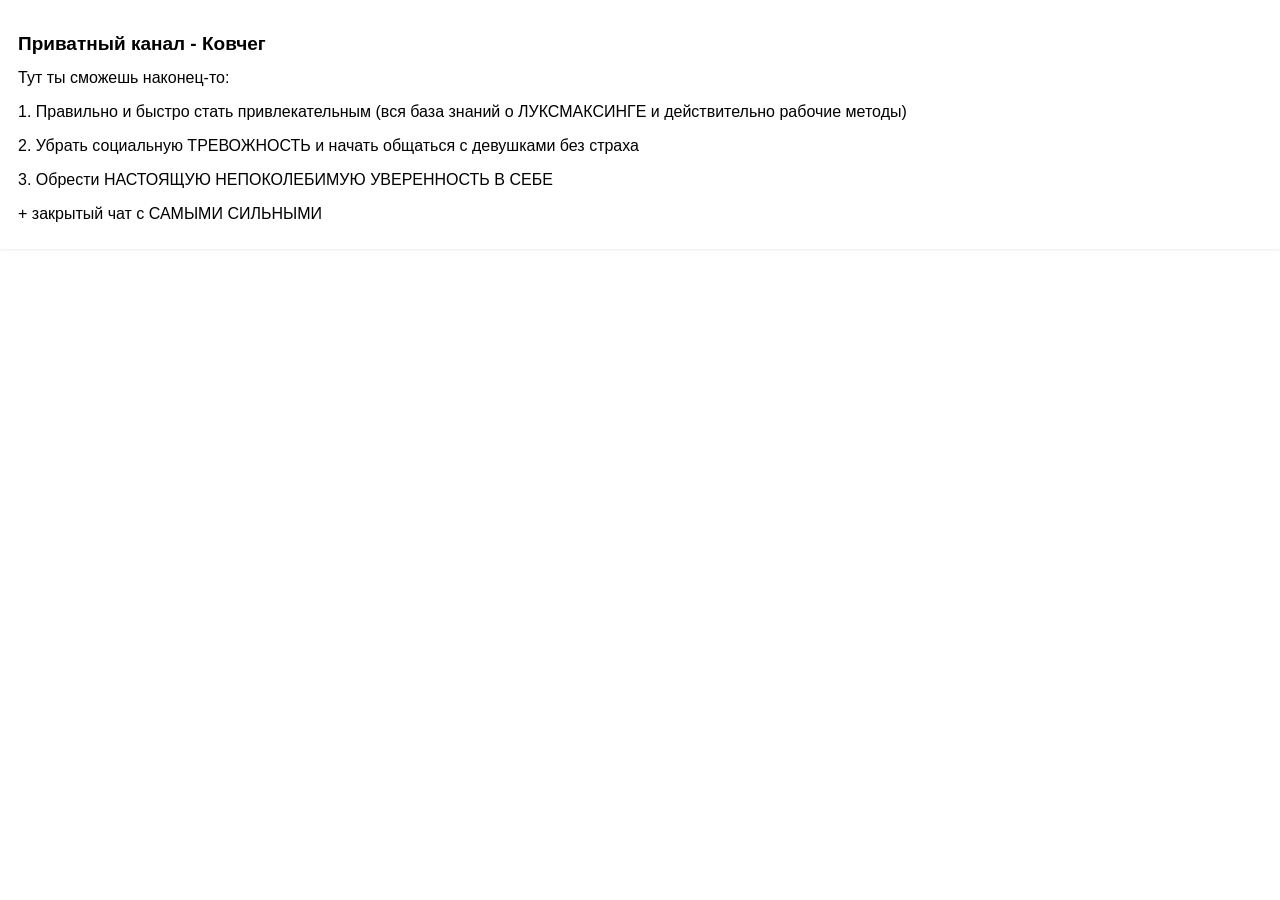
<file: dop-info-profile-1.html>
<!DOCTYPE html>
<html lang="en">  
<head>      
    <meta charset="UTF-8">  
    <meta name="viewport" content="width=device-width, initial-scale=1.0, maximum-scale=1.0, user-scalable=no">
    <script src="https://telegram.org/js/telegram-web-app.js"></script>
    <title>Content | informatoin-Profile_1</title>
    <script src="discovery-logic-mini-app.js"></script>
    <script src="logic-style-bottom-top-background.js"></script>
    <script src="dop-info.js"></script>
    <script src="transition.js"></script>
    <link rel="stylesheet" href="styles_text.css"> 
    <link rel="stylesheet" href="dop-info.css"> 
    <link rel="stylesheet" href="text-bar-not-button.css"> 
    <style> 
        body {
            margin: 0;
            padding: 0;
            background-color: var(--tg-theme-secondary-bg-color); 
            color: var(--tg-theme-text-color);
            display: flex;
            flex-direction: column;
            height: 100vh; 
            overflow: hidden; 
            user-select: none; 
            -webkit-user-select: none; 
            -ms-user-select: none; 
        }
        ::-webkit-scrollbar {
            display: none; 
        }
        * {
            pointer-events: auto; 
        }
        img, a, input, textarea {
            pointer-events: auto; 
        }
        .content {
            margin-top: 0px;
            flex: 1; 
            overflow-y: auto; 
        }
    </style>
</head>
<body>
    <div class="content">
        <section class="_Profile-dop-info-1_">
            <section class="_Profile_bar-not_button_1">Приватный канал - Ковчег</section>
            <div class="_dop-info_">
                <span class="dop-info-text">
                    Тут ты сможешь наконец-то:<p>
                    1. Правильно и быстро стать привлекательным (вся база знаний о ЛУКСМАКСИНГЕ и действительно рабочие методы)<p>
                    2. Убрать социальную ТРЕВОЖНОСТЬ и начать общаться с девушками без страха<p>
                    3. Обрести НАСТОЯЩУЮ НЕПОКОЛЕБИМУЮ
                    УВЕРЕННОСТЬ В СЕБЕ<p>
                    + закрытый чат с САМЫМИ СИЛЬНЫМИ</span>
            </div>
        </section>
    </div>
</body>
</html>
</file>
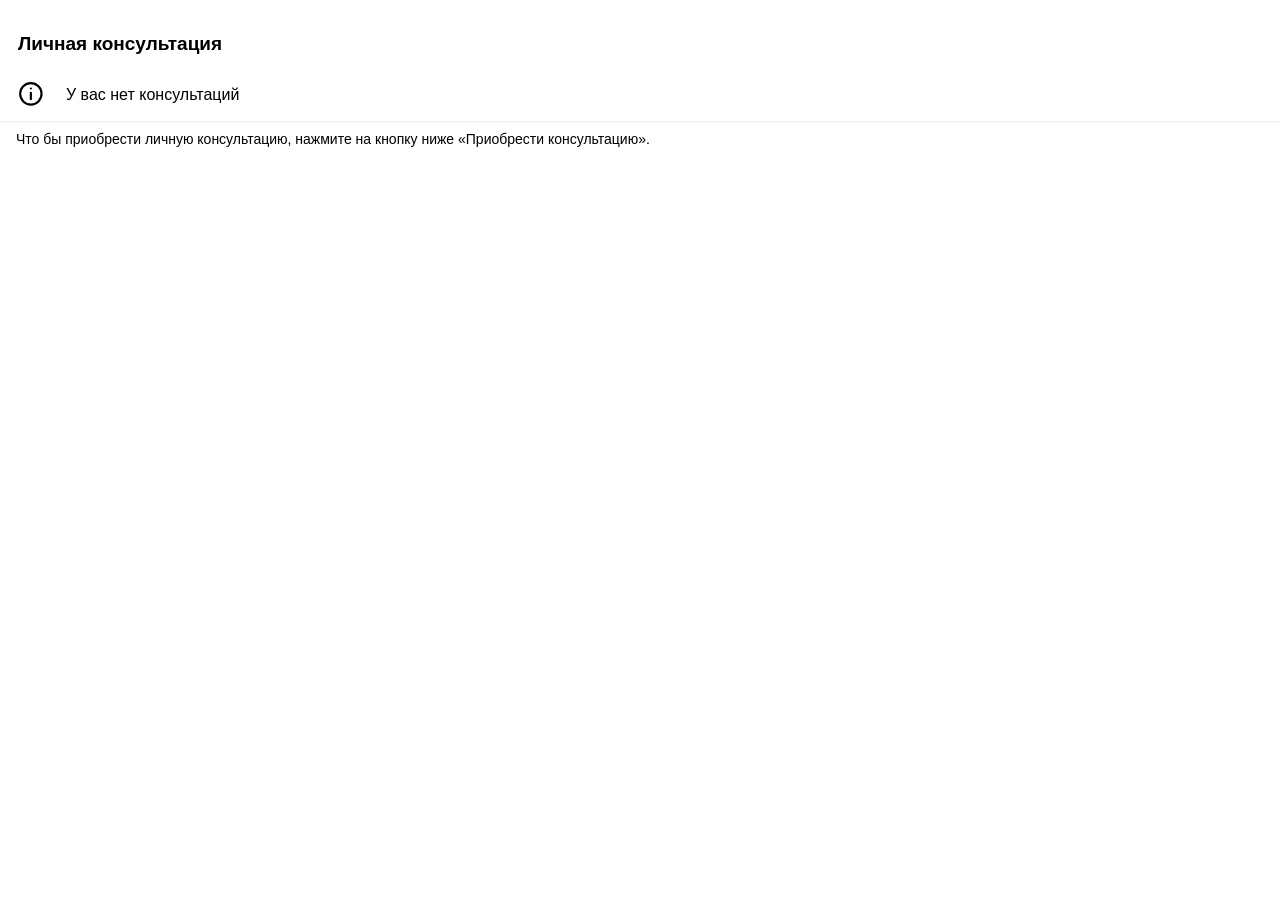
<file: dop-info-profile-3.html>
<!DOCTYPE html>
<html lang="en">  
<head>      
    <meta charset="UTF-8">  
    <meta name="viewport" content="width=device-width, initial-scale=1.0, maximum-scale=1.0, user-scalable=no">
    <script src="https://telegram.org/js/telegram-web-app.js"></script>
    <title>Content | informatoin-Profile_3</title>
    <script src="discovery-logic-mini-app.js"></script>
    <script src="logic-style-bottom-top-background.js"></script>
    <script src="dop-info.js"></script>
    <script src="transition.js"></script>
    <link rel="stylesheet" href="styles_text.css"> 
    <link rel="stylesheet" href="dop-info.css"> 
    <link rel="stylesheet" href="not-button-style-up.css"> 
    <link rel="stylesheet" href="text-bar-not-button.css"> 
    <link rel="preconnect" href="https://fonts.googleapis.com">
    <link rel="preconnect" href="https://fonts.gstatic.com" crossorigin>
    <link href="https://fonts.googleapis.com/css2?family=Roboto+Condensed:ital,wght@0,100..900;1,100..900&family=Rubik:ital,wght@0,300..900;1,300..900&display=swap" rel="stylesheet"> 
    <style> 
        body {
            margin: 0;
            padding: 0;
            background-color: var(--tg-theme-secondary-bg-color); 
            color: var(--tg-theme-text-color);
            display: flex;
            flex-direction: column;
            height: 100vh; 
            overflow: hidden; 
            user-select: none; 
            -webkit-user-select: none; 
            -ms-user-select: none; 
        }
        ::-webkit-scrollbar {
            display: none; 
        }
        * {
            pointer-events: auto; 
        }
        img, a, input, textarea {
            pointer-events: auto; 
        }
        .content {
            margin-top: 0px;
            flex: 1; 
            overflow-y: auto; 
        }
    </style>
</head>
<body>
    <div class="content">
        <section class="_Profile-dop-info-3_">
            <section class="_Profile_bar-not_button_1">Личная консультация</section>
            <section class="_Profile_not-button_1_1_up">
                <div class="rectangle">
                    <svg class="icon7" width="30px" height="30px" viewBox="0 0 56 56" fill="var(--tg-theme-text-color)" xmlns="http://www.w3.org/2000/svg">
                        <g id="Layer_2" data-name="Layer 2">
                          <g id="invisible_box" data-name="invisible box">
                            <rect width="48" height="48" fill="none"/>
                          </g>
                          <g id="icons_Q2" data-name="icons Q2">
                            <path d="M24,2A22,22,0,1,0,46,24,21.9,21.9,0,0,0,24,2Zm0,40A18,18,0,1,1,42,24,18.1,18.1,0,0,1,24,42Z"/>
                            <path d="M24,20a2,2,0,0,0-2,2V34a2,2,0,0,0,4,0V22A2,2,0,0,0,24,20Z"/>
                            <circle cx="24" cy="14" r="2"/>
                          </g>
                        </g>
                      </svg>                      
                    <div class="text2">У вас нет консультаций</div>
                </div>
            </section>
            <div class="subscription-approved2">Что бы приобрести личную консультацию, нажмите на кнопку ниже «Приобрести консультацию».</div>
        </section>
    </div>
    <script>
        if (typeof Telegram !== 'undefined' && Telegram.WebApp) {
            const mainButton = Telegram.WebApp.MainButton;
            mainButton.text = "Приобрести консультацию";
            mainButton.hasShineEffect = true;
            mainButton.setParams({
                color: "#ffcc00",
                text_color: "#fff"
            });
            mainButton.show();
            mainButton.onClick(() => {
                Telegram.WebApp.openLink('https://t.me/tribute');
            });
            document.addEventListener('visibilitychange', () => {
                if (document.visibilityState === 'hidden') {
                    mainButton.hide();
                } else {
                    mainButton.show();
                }
            });
            window.addEventListener('beforeunload', () => {
                mainButton.hide(); 
            });
        }
    </script>         
</body>
</html>
</file>
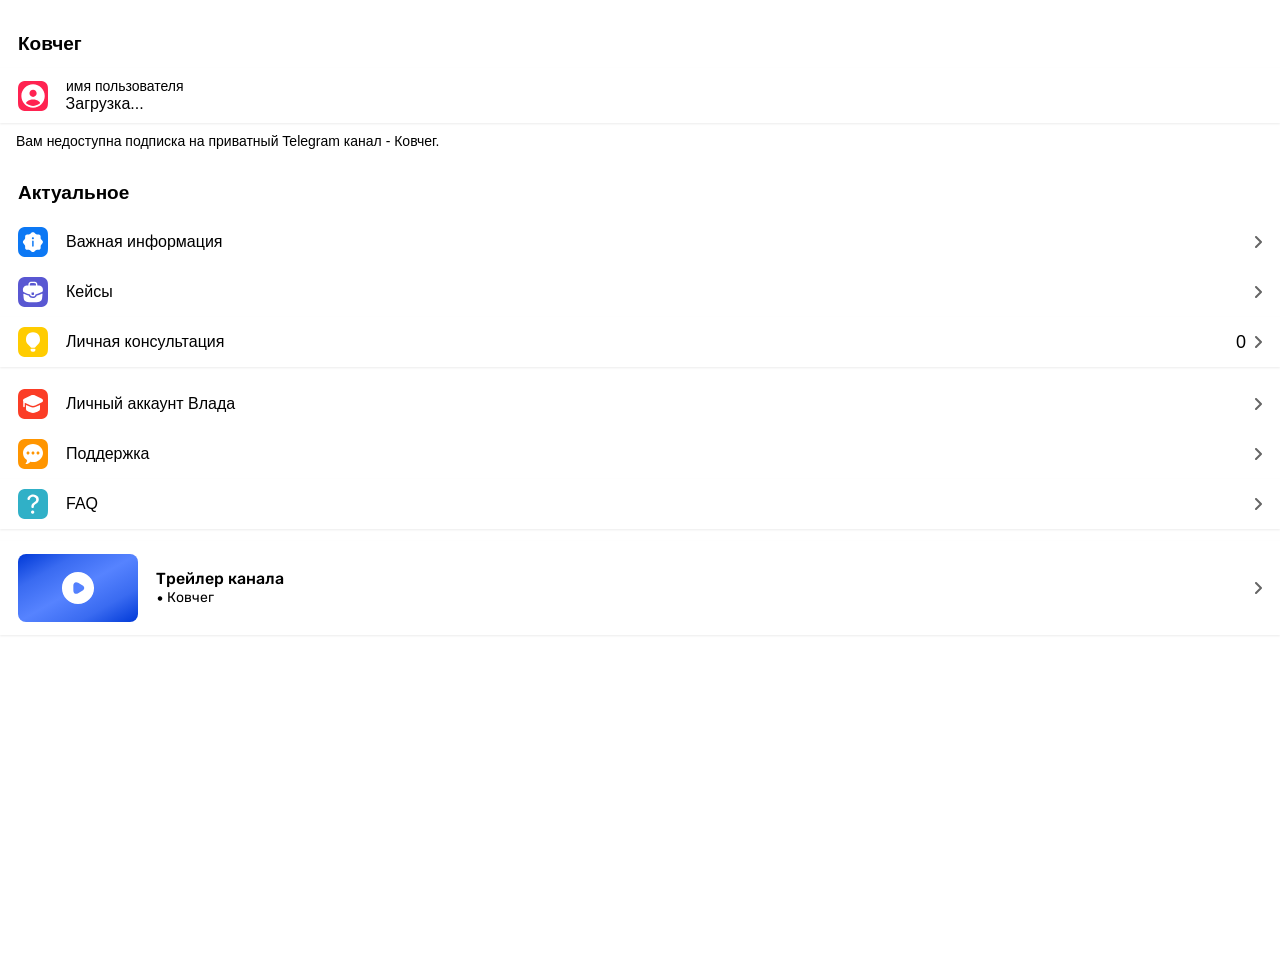
<file: index-not-subscribe.html>
<!DOCTYPE html>
<html lang="en">  
<head>      
    <meta charset="UTF-8">  
    <meta name="viewport" content="width=device-width, initial-scale=1.0, maximum-scale=1.0, user-scalable=no">
    <script src="https://telegram.org/js/telegram-web-app.js"></script>
    <title>Not subscribe</title>
    <script src="discovery-logic-mini-app.js"></script>
    <script src="logic-lowmn-fixed-base.js"></script>
    <script src="logic-style-bottom-top-background.js"></script>
    <script src="logic-username.js"></script>
    <script src="logic-device.js"></script>
    <script src="click.js"></script>
    <script src="click-button-non-apple.js"></script>
    <script src="click-button-apple.js"></script>
    <script src="index.js"></script>
    <link rel="stylesheet" href="not-button-style-up.css"> 
    <link rel="stylesheet" href="styles_text.css"> 
    <link rel="stylesheet" href="text-bar-not-button.css"> 
    <link rel="stylesheet" href="mini-text.css"> 
    <link rel="stylesheet" href="click.css"> 
    <link rel="stylesheet" href="condition-btn-size-all.css"> 
    <link rel="stylesheet" href="bar_menu_button_style.css">  
    <link rel="preconnect" href="https://fonts.googleapis.com">
    <link rel="preconnect" href="https://fonts.gstatic.com" crossorigin>
    <link href="https://fonts.googleapis.com/css2?family=Roboto+Condensed:ital,wght@0,100..900;1,100..900&family=Rubik:ital,wght@0,300..900;1,300..900&display=swap" rel="stylesheet"> 
    <style> 
        body {
            margin: 0;
            padding: 0;
            background-color: var(--tg-theme-secondary-bg-color); 
            color: var(--tg-theme-text-color);
            display: flex;
            flex-direction: column;
            height: 100vh; 
            overflow: hidden; 
            user-select: none; 
            -webkit-user-select: none; 
            -ms-user-select: none; 
            padding-bottom: 56px; 
        }
        ::-webkit-scrollbar {
            display: none; 
        }
        * {
            pointer-events: auto; 
        }
        img, a, input, textarea {
            pointer-events: auto; 
        }
        .content {
            margin-top: 0px;
            flex: 1; 
            overflow-y: auto; 
        }
        .text-blue {
            color: var(--tg-theme-link-color);
        }
        .non-apple .bottom-menu {
            background-color: var(--tg-theme-section-bg-color); 
            padding: 10px; 
            display: flex;
            justify-content: center; 
            position: relative; 
        }
        .apple .bottom-menu {
            background-color: var(--tg-theme-bottom-bar-bg-color); 
            padding: 10px; 
            display: flex;
            justify-content: center; 
            position: relative; 
        }
        .non-apple .bottom-menu::before {
            content: '';
            position: absolute;
            top: 0; 
            left: 0;
            right: 0;
            height: 0.5px; 
            background-color: var(--tg-theme-hint-color); 
            opacity: .2;
            z-index: 1; 
        }
        .apple .bottom-menu::before {
            content: '';
            position: absolute;
            top: 0; 
            left: 0;
            right: 0;
            height: 0.5px; 
            background-color: var(--tg-theme-hint-color); 
            opacity: .1;
            z-index: 1; 
        }
        ._Profile_bar_menu_button_profile_1_3 span {
            color: var(--tg-theme-link-color);
        }
        ._Profile_bar_menu_button_profile_2_3 span {
            color: var(--tg-theme-hint-color);
        }
        ._Profile_bar_menu_button_profile_3_3 span {
            color: var(--tg-theme-hint-color);
        }
        ._Profile_button_2_3,
        ._Profile_bar_menu_1,
        ._Profile_bar_menu_2,
        ._Profile_bar_menu_3 {
            text-decoration: none; 
            cursor: default; 
            -webkit-tap-highlight-color: transparent;
            touch-action: manipulation;
        }
        .shine {
            position: absolute;
            top: -50%;
            left: -50%;
            width: 200%;
            height: 200%;
            background: linear-gradient(90deg, rgba(255,255,255,0) 0%, rgba(255,255,255,0.5) 50%, rgba(255,255,255,0) 100%);
            animation: shine 3s infinite;
        }
        @keyframes shine {
            0% {
                transform: translateX(-100%);
            }
            100% {
                transform: translateX(100%);
            }
        }
    </style>
</head>
<body>
    <div class="content">
        <section class="_Profile_container_1">
            <div class="_Profile_bar-not_button_1">Ковчег</div>
                <section class="_Profile_not-button_1_1_up">
                    <div class="rectangle">
                        <svg class="icon1" fill="#fff" width="30px" height="30px" viewBox="0 0 30 30" id="icon" xmlns="http://www.w3.org/2000/svg">
                            <path fill="#ff2351" d="M0 11.2C0 7.27963 0 5.31945 0.762954 3.82207C1.43407 2.50493 2.50493 1.43407 3.82207 0.762954C5.31945 0 7.27963 0 11.2 0H18.8C22.7204 0 24.6805 0 26.1779 0.762954C27.4951 1.43407 28.5659 2.50493 29.237 3.82207C30 5.31945 30 7.27963 30 11.2V18.8C30 22.7204 30 24.6805 29.237 26.1779C28.5659 27.4951 27.4951 28.5659 26.1779 29.237C24.6805 30 22.7204 30 18.8 30H11.2C7.27963 30 5.31945 30 3.82207 29.237C2.50493 28.5659 1.43407 27.4951 0.762954 26.1779C0 24.6805 0 22.7204 0 18.8V11.2Z"/>
                            <path transform="translate(-3.3, -0.3) scale(0.9)" fill-rule="evenodd" clip-rule="evenodd" d="M33.4 17C33.4 24.1797 27.5797 30 20.4 30C13.2203 30 7.39996 24.1797 7.39996 17C7.39996 9.8203 13.2203 4 20.4 4C27.5797 4 33.4 9.8203 33.4 17ZM24.4 14C24.4 16.2091 22.6091 18 20.4 18C18.1908 18 16.4 16.2091 16.4 14C16.4 11.7909 18.1908 10 20.4 10C22.6091 10 24.4 11.7909 24.4 14ZM27.9695 23.9231C27.7936 23.5007 27.5313 23.3274 27.0069 22.9809C25.112 21.7289 22.8412 21 20.4001 21C17.9589 21 15.688 21.7289 13.7932 22.981C13.2687 23.3276 13.0065 23.5008 12.8305 23.9232C12.7084 24.2163 12.7084 24.7839 12.8305 25.0769C13.0065 25.4993 13.2687 25.6726 13.7932 26.0191C15.688 27.2711 17.9589 28 20.4 28C22.8411 28 25.112 27.2711 27.0069 26.019C27.5314 25.6724 27.7936 25.4992 27.9695 25.0768C28.0916 24.7838 28.0916 24.2161 27.9695 23.9231Z" fill="#fff"></path>
                        </svg>
                        <div class="text13">имя пользователя<p></div>                        
                        <div class="username-text" id="username">Загрузка...</div> 
                    </div>
                </section>
            <div class="subscription-approved">Вам недоступна подписка на приватный Telegram канал - <span class="text-blue">Ковчег</span>.</div>
        </section>
        <section class="_Profile_container_2">
            <div class="_Profile_bar-not_button_2">Актуальное</div>
                <section class="_Profile_button_2_3_all">
                    <section class="_Profile_button_2_1">
                        <div class="rectangle2" onclick="navigateToPage('dop-info-profile-1.html')">
                            <svg class="icon1_2" width="30" height="30" viewBox="0 0 30 30" fill="none" xmlns="http://www.w3.org/2000/svg">
                                <path fill="#0c78f4" d="M0 11.2C0 7.27963 0 5.31945 0.762954 3.82207C1.43407 2.50493 2.50493 1.43407 3.82207 0.762954C5.31945 0 7.27963 0 11.2 0H18.8C22.7204 0 24.6805 0 26.1779 0.762954C27.4951 1.43407 28.5659 2.50493 29.237 3.82207C30 5.31945 30 7.27963 30 11.2V18.8C30 22.7204 30 24.6805 29.237 26.1779C28.5659 27.4951 27.4951 28.5659 26.1779 29.237C24.6805 30 22.7204 30 18.8 30H11.2C7.27963 30 5.31945 30 3.82207 29.237C2.50493 28.5659 1.43407 27.4951 0.762954 26.1779C0 24.6805 0 22.7204 0 18.8V11.2Z"/>
                                <path transform="scale(1, -1) translate(0, -30) translate(2.9, 2.9)" d="M21.5609 10.7381L20.2109 9.15812C19.9609 8.85812 19.7509 8.29813 19.7509 7.89813V6.19812C19.7509 5.13812 18.8809 4.26812 17.8209 4.26812H16.1209C15.7209 4.26812 15.1509 4.05813 14.8509 3.80812L13.2709 2.45812C12.5809 1.86813 11.4509 1.86813 10.7609 2.45812L9.16086 3.80812C8.86086 4.05813 8.30086 4.26812 7.90086 4.26812H6.17086C5.11086 4.26812 4.24086 5.13812 4.24086 6.19812V7.89813C4.24086 8.28813 4.04086 8.84812 3.79086 9.14812L2.44086 10.7381C1.86086 11.4381 1.86086 12.5581 2.44086 13.2381L3.79086 14.8281C4.04086 15.1181 4.24086 15.6881 4.24086 16.0781V17.7881C4.24086 18.8481 5.11086 19.7181 6.17086 19.7181H7.91086C8.30086 19.7181 8.87086 19.9281 9.17086 20.1781L10.7509 21.5281C11.4409 22.1181 12.5709 22.1181 13.2609 21.5281L14.8409 20.1781C15.1409 19.9281 15.7009 19.7181 16.1009 19.7181H17.8009C18.8609 19.7181 19.7309 18.8481 19.7309 17.7881V16.0881C19.7309 15.6881 19.9409 15.1281 20.1909 14.8281L21.5409 13.2481C22.1509 12.5681 22.1509 11.4381 21.5609 10.7381ZM11.2509 8.12813C11.2509 7.71813 11.5909 7.37813 12.0009 7.37813C12.4109 7.37813 12.7509 7.71813 12.7509 8.12813V12.9581C12.7509 13.3681 12.4109 13.7081 12.0009 13.7081C11.5909 13.7081 11.2509 13.3681 11.2509 12.9581V8.12813ZM12.0009 16.8681C11.4509 16.8681 11.0009 16.4181 11.0009 15.8681C11.0009 15.3181 11.4409 14.8681 12.0009 14.8681C12.5509 14.8681 13.0009 15.3181 13.0009 15.8681C13.0009 16.4181 12.5609 16.8681 12.0009 16.8681Z" fill="#fff"/>                            
                            </svg>
                            <div class="text2">Важная информация</div>
                            <svg class="icon2_2" width="7" height="12" fill="none" xmlns="http://www.w3.org/2000/svg">
                                <path stroke="currentColor" stroke-linecap="round" stroke-linejoin="round" stroke-width="2" d="m1 1 5 5-5 5"></path>
                            </svg>
                        </div>
                    </section>
                    <section class="_Profile_button_2_2">
                        <div class="rectangle3">
                            <svg class="icon1_3" width="30" height="30" viewBox="0 0 30 30" fill="none" xmlns="http://www.w3.org/2000/svg">
                                <path fill="#5957d2" d="M0 11.2C0 7.27963 0 5.31945 0.762954 3.82207C1.43407 2.50493 2.50493 1.43407 3.82207 0.762954C5.31945 0 7.27963 0 11.2 0H18.8C22.7204 0 24.6805 0 26.1779 0.762954C27.4951 1.43407 28.5659 2.50493 29.237 3.82207C30 5.31945 30 7.27963 30 11.2V18.8C30 22.7204 30 24.6805 29.237 26.1779C28.5659 27.4951 27.4951 28.5659 26.1779 29.237C24.6805 30 22.7204 30 18.8 30H11.2C7.27963 30 5.31945 30 3.82207 29.237C2.50493 28.5659 1.43407 27.4951 0.762954 26.1779C0 24.6805 0 22.7204 0 18.8V11.2Z"/>
                                <g transform="translate(2.9, 2.9)">
                                    <path d="M21.091 6.97953C20.241 6.03953 18.821 5.56953 16.761 5.56953H16.521V5.52953C16.521 3.84953 16.521 1.76953 12.761 1.76953H11.241C7.48101 1.76953 7.48101 3.85953 7.48101 5.52953V5.57953H7.24101C5.17101 5.57953 3.76101 6.04953 2.91101 6.98953C1.92101 8.08953 1.95101 9.56953 2.05101 10.5795L2.06101 10.6495L2.13847 11.4628C2.15273 11.6126 2.2334 11.7479 2.35929 11.8303C2.59909 11.9872 3.00044 12.2459 3.24101 12.3795C3.38101 12.4695 3.53101 12.5495 3.68101 12.6295C5.39101 13.5695 7.27101 14.1995 9.18101 14.5095C9.27101 15.4495 9.68101 16.5495 11.871 16.5495C14.061 16.5495 14.491 15.4595 14.561 14.4895C16.601 14.1595 18.571 13.4495 20.351 12.4095C20.411 12.3795 20.451 12.3495 20.501 12.3195C20.8977 12.0953 21.3093 11.819 21.6845 11.5484C21.7975 11.4668 21.8698 11.3408 21.8852 11.2023L21.901 11.0595L21.951 10.5895C21.961 10.5295 21.961 10.4795 21.971 10.4095C22.051 9.39953 22.031 8.01953 21.091 6.97953ZM13.091 13.8295C13.091 14.8895 13.091 15.0495 11.861 15.0495C10.631 15.0495 10.631 14.8595 10.631 13.8395V12.5795H13.091V13.8295ZM8.91101 5.56953V5.52953C8.91101 3.82953 8.91101 3.19953 11.241 3.19953H12.761C15.091 3.19953 15.091 3.83953 15.091 5.52953V5.57953H8.91101V5.56953Z" fill="#fff"/>
                                    <path d="M20.8733 13.7349C21.2269 13.5666 21.6342 13.8469 21.5988 14.2369L21.2398 18.1907C21.0298 20.1907 20.2098 22.2307 15.8098 22.2307H8.18984C3.78984 22.2307 2.96984 20.1907 2.75984 18.2007L2.41913 14.4529C2.38409 14.0674 2.78205 13.7874 3.13468 13.947C4.2741 14.4625 6.37724 15.3771 7.67641 15.7174C7.84072 15.7604 7.97361 15.878 8.04556 16.0319C8.65253 17.33 9.96896 18.0207 11.8698 18.0207C13.752 18.0207 15.085 17.3034 15.694 16.0021C15.766 15.8481 15.8991 15.7305 16.0635 15.6873C17.443 15.3243 19.6816 14.3019 20.8733 13.7349Z" fill="#fff"/>                            
                                </g>
                            </svg> 
                            <div class="text3">Кейсы</div>
                            <svg class="icon2_3" width="7" height="12" fill="none" xmlns="http://www.w3.org/2000/svg">
                                <path stroke="currentColor" stroke-linecap="round" stroke-linejoin="round" stroke-width="2" d="m1 1 5 5-5 5"></path>
                            </svg>
                        </div>
                    </section>
                    <section class="_Profile_button_2_3">
                        <a class="rectangle4" onclick="navigateToPage('dop-info-profile-3.html')">
                            <svg class="icon1_4" width="30" height="30" viewBox="0 0 30 30" fill="none" xmlns="http://www.w3.org/2000/svg">
                                <path fill="#ffcc00" d="M0 11.2C0 7.27963 0 5.31945 0.762954 3.82207C1.43407 2.50493 2.50493 1.43407 3.82207 0.762954C5.31945 0 7.27963 0 11.2 0H18.8C22.7204 0 24.6805 0 26.1779 0.762954C27.4951 1.43407 28.5659 2.50493 29.237 3.82207C30 5.31945 30 7.27963 30 11.2V18.8C30 22.7204 30 24.6805 29.237 26.1779C28.5659 27.4951 27.4951 28.5659 26.1779 29.237C24.6805 30 22.7204 30 18.8 30H11.2C7.27963 30 5.31945 30 3.82207 29.237C2.50493 28.5659 1.43407 27.4951 0.762954 26.1779C0 24.6805 0 22.7204 0 18.8V11.2Z"/>
                                <path fill="#fff" d="M16.67 20.699c-.19.051-.506.051-1.138.051h-1.065c-.631 0-.947 0-1.138-.051-.133-.036-.195-.051-.25-.077-.057-.026-.108-.063-.222-.143-.161-.113-.534-.556-1.28-1.443a19 19 0 0 0-.963-1.03C9.375 16.746 8 15.346 8 13c0-4 1.5-7.75 7-7.75S22 9 22 13c0 2.345-1.375 3.745-2.614 5.006-.342.348-.674.686-.963 1.03-.746.887-1.119 1.33-1.28 1.443-.114.08-.165.117-.221.143s-.118.041-.251.077zM12.5 22.75a1 1 0 0 1 1-1h3a1 1 0 0 1 1 1 2 2 0 0 1-2 2h-1a2 2 0 0 1-2-2"/>
                              </svg>                          
                            <div class="text-container">
                                <div class="text4">Личная консультация</div>
                            </div>
                            <div class="info-icon-wrapper">
                                <div class="text-dop-info">0</div>
                                <svg class="icon2_4" width="7" height="12" fill="none" xmlns="http://www.w3.org/2000/svg">
                                    <path stroke="currentColor" stroke-linecap="round" stroke-linejoin="round" stroke-width="2" d="m1 1 5 5-5 5"></path>
                                </svg>
                            </div>
                        </a>
                    </section>
                </section>
        </section>
        <section class="_Profile_container_3">
            <section class="_Profile_button_3_2_all">
                <section class="_Profile_button_3_1">
                    <div class="rectangle5" id="rectangle5">
                        <svg class="icon1_5" width="30" height="30" viewBox="0 0 30 30" fill="none" xmlns="http://www.w3.org/2000/svg">
                            <path fill="#fb3d26" d="M0 11.2C0 7.27963 0 5.31945 0.762954 3.82207C1.43407 2.50493 2.50493 1.43407 3.82207 0.762954C5.31945 0 7.27963 0 11.2 0H18.8C22.7204 0 24.6805 0 26.1779 0.762954C27.4951 1.43407 28.5659 2.50493 29.237 3.82207C30 5.31945 30 7.27963 30 11.2V18.8C30 22.7204 30 24.6805 29.237 26.1779C28.5659 27.4951 27.4951 28.5659 26.1779 29.237C24.6805 30 22.7204 30 18.8 30H11.2C7.27963 30 5.31945 30 3.82207 29.237C2.50493 28.5659 1.43407 27.4951 0.762954 26.1779C0 24.6805 0 22.7204 0 18.8V11.2Z"/>
                            <g transform="translate(3, 3)">
                                <path d="M14.2172 3.49965C12.7962 2.83345 11.2037 2.83345 9.78272 3.49965L3.0916 6.63659C2.0156 7.14105 1.73507 8.56352 2.25 9.54666L2.25 14.5C2.25 14.9142 2.58579 15.25 3 15.25C3.41421 15.25 3.75 14.9142 3.75 14.5V10.672L9.78281 13.5003C11.2038 14.1665 12.7963 14.1665 14.2173 13.5003L20.9084 10.3634C22.3639 9.68105 22.3639 7.31899 20.9084 6.63664L14.2172 3.49965Z" fill="#fff"/>
                                <path d="M5 12.9147V16.6254C5 17.6334 5.5035 18.5772 6.38533 19.0656C7.8537 19.8787 10.204 21 12 21C13.796 21 16.1463 19.8787 17.6147 19.0656C18.4965 18.5772 19 17.6334 19 16.6254V12.9148L14.854 14.8585C13.0296 15.7138 10.9705 15.7138 9.14607 14.8585L5 12.9147Z" fill="#fff"/>
                            </g>
                        </svg>     
                        <div class="text4">Личный аккаунт Влада</div>
                        <svg class="icon2_5" width="7" height="12" fill="none" xmlns="http://www.w3.org/2000/svg">
                            <path stroke="currentColor" stroke-linecap="round" stroke-linejoin="round" stroke-width="2" d="m1 1 5 5-5 5"></path>
                        </svg>
                    </div>
                </section>
                <section class="_Settings_button_1_2">
                    <div class="rectangle3">
                        <svg class="icon1_3" width="30" height="30" viewBox="0 0 30 30" fill="none" xmlns="http://www.w3.org/2000/svg">
                            <path fill="#FF9500" d="M0 11.2C0 7.27963 0 5.31945 0.762954 3.82207C1.43407 2.50493 2.50493 1.43407 3.82207 0.762954C5.31945 0 7.27963 0 11.2 0H18.8C22.7204 0 24.6805 0 26.1779 0.762954C27.4951 1.43407 28.5659 2.50493 29.237 3.82207C30 5.31945 30 7.27963 30 11.2V18.8C30 22.7204 30 24.6805 29.237 26.1779C28.5659 27.4951 27.4951 28.5659 26.1779 29.237C24.6805 30 22.7204 30 18.8 30H11.2C7.27963 30 5.31945 30 3.82207 29.237C2.50493 28.5659 1.43407 27.4951 0.762954 26.1779C0 24.6805 0 22.7204 0 18.8V11.2Z"/>        
                            <path transform="translate(0, -0.5)" fill-rule="evenodd" clip-rule="evenodd" d="M15 5.37988C20.5228 5.37988 25 9.45002 25 14.4708C25 19.4916 20.5228 23.5617 15 23.5617C14.1533 23.5617 13.3311 23.466 12.5459 23.2859C12.3974 23.2519 12.2287 23.4076 11.9472 23.6677C11.6067 23.9822 11.1011 24.4492 10.2663 24.9174C9.19977 25.5155 7.72206 25.4636 7.47197 25.3587C7.2322 25.2581 7.41675 25.0582 7.74176 24.7062C7.96661 24.4626 8.25868 24.1462 8.52398 23.7395C9.17277 22.745 8.90469 21.5609 8.61362 21.3478C6.33757 19.6815 5 17.3343 5 14.4708C5 9.45002 9.47715 5.37988 15 5.37988ZM10 15.9999C10.8284 15.9999 11.5 15.3283 11.5 14.4999C11.5 13.6715 10.8284 12.9999 10 12.9999C9.17157 12.9999 8.5 13.6715 8.5 14.4999C8.5 15.3283 9.17157 15.9999 10 15.9999ZM15 15.9999C15.8284 15.9999 16.5 15.3283 16.5 14.4999C16.5 13.6715 15.8284 12.9999 15 12.9999C14.1716 12.9999 13.5 13.6715 13.5 14.4999C13.5 15.3283 14.1716 15.9999 15 15.9999ZM21.5 14.4999C21.5 15.3283 20.8284 15.9999 20 15.9999C19.1716 15.9999 18.5 15.3283 18.5 14.4999C18.5 13.6715 19.1716 12.9999 20 12.9999C20.8284 12.9999 21.5 13.6715 21.5 14.4999Z" fill="#fff"></path>
                        </svg>
                        <div class="text3">Поддержка</div>
                        <svg class="icon2_3" width="7" height="12" fill="none" xmlns="http://www.w3.org/2000/svg">
                            <path stroke="currentColor" stroke-linecap="round" stroke-linejoin="round" stroke-width="2" d="m1 1 5 5-5 5"></path>
                        </svg>
                    </div>
                </section>
                <section class="_Settings_button_1_3">
                    <a class="rectangle4">
                        <svg class="icon1_4" width="30" height="30" viewBox="0 0 30 30" fill="none" xmlns="http://www.w3.org/2000/svg">
                            <path fill="#30b0c7" d="M0 11.2C0 7.27963 0 5.31945 0.762954 3.82207C1.43407 2.50493 2.50493 1.43407 3.82207 0.762954C5.31945 0 7.27963 0 11.2 0H18.8C22.7204 0 24.6805 0 26.1779 0.762954C27.4951 1.43407 28.5659 2.50493 29.237 3.82207C30 5.31945 30 7.27963 30 11.2V18.8C30 22.7204 30 24.6805 29.237 26.1779C28.5659 27.4951 27.4951 28.5659 26.1779 29.237C24.6805 30 22.7204 30 18.8 30H11.2C7.27963 30 5.31945 30 3.82207 29.237C2.50493 28.5659 1.43407 27.4951 0.762954 26.1779C0 24.6805 0 22.7204 0 18.8V11.2Z"/>        
                            <path fill="#fff" d="M14.625 19.1147C14.2246 19.1147 13.9143 18.998 13.6941 18.7644C13.4806 18.5242 13.3738 18.2139 13.3738 17.8335C13.3738 17.7401 13.3738 17.65 13.3738 17.5632C13.3738 17.4765 13.3738 17.3864 13.3738 17.293C13.3738 16.7324 13.4839 16.2286 13.7041 15.7815C13.9243 15.3344 14.2313 14.924 14.625 14.5503C15.0187 14.1699 15.4692 13.8096 15.9763 13.4692C16.4301 13.1556 16.8205 12.8553 17.1475 12.5684C17.4744 12.2814 17.7247 11.9678 17.8982 11.6274C18.0717 11.2871 18.1584 10.8901 18.1584 10.4363C18.1584 9.9091 18.015 9.44865 17.728 9.05493C17.4478 8.66121 17.0707 8.36092 16.5969 8.15405C16.1231 7.94051 15.5859 7.83374 14.9854 7.83374C14.4982 7.83374 14.0478 7.91382 13.634 8.07397C13.227 8.22746 12.8733 8.4777 12.573 8.82471C12.2794 9.17171 12.0492 9.62882 11.8823 10.196C11.7889 10.4696 11.6354 10.6865 11.4219 10.8467C11.215 11.0002 10.9614 11.0769 10.6611 11.0769C10.2941 11.0769 10.0072 10.9701 9.80029 10.7566C9.6001 10.5364 9.5 10.2528 9.5 9.90576C9.5 9.69889 9.52336 9.48201 9.57007 9.25513C9.62345 9.02157 9.70687 8.78467 9.82031 8.54443C10.1073 7.9305 10.511 7.40332 11.0315 6.96289C11.5587 6.52246 12.1659 6.18547 12.8533 5.9519C13.5473 5.71834 14.2947 5.60156 15.0955 5.60156C16.1632 5.60156 17.1274 5.79508 17.9883 6.18213C18.8491 6.5625 19.5298 7.11304 20.0303 7.83374C20.5374 8.54777 20.791 9.41195 20.791 10.4263C20.791 11.3872 20.5408 12.218 20.0403 12.9187C19.5465 13.6127 18.8591 14.25 17.9783 14.8306C17.4377 15.1842 17.014 15.4979 16.707 15.7715C16.4067 16.0384 16.1899 16.3153 16.0564 16.6023C15.9296 16.8892 15.8562 17.2362 15.8362 17.6433C15.8362 17.69 15.8362 17.7401 15.8362 17.7935C15.8362 17.8468 15.8362 17.9002 15.8362 17.9536C15.8095 18.2939 15.696 18.5742 15.4958 18.7944C15.2957 19.008 15.0054 19.1147 14.625 19.1147ZM14.645 24.6902C14.3381 24.6902 14.0611 24.6168 13.8142 24.47C13.5673 24.3232 13.3704 24.1263 13.2236 23.8794C13.0768 23.6392 13.0034 23.3689 13.0034 23.0686C13.0034 22.775 13.0768 22.5047 13.2236 22.2578C13.3704 22.0109 13.5673 21.8174 13.8142 21.6772C14.0611 21.5304 14.3381 21.457 14.645 21.457C14.9453 21.457 15.2189 21.5304 15.4658 21.6772C15.7194 21.8174 15.9196 22.0109 16.0664 22.2578C16.2199 22.5047 16.2966 22.775 16.2966 23.0686C16.2966 23.3689 16.2199 23.6392 16.0664 23.8794C15.9196 24.1263 15.7194 24.3232 15.4658 24.47C15.2189 24.6168 14.9453 24.6902 14.645 24.6902Z"/>
                        </svg>                       
                        <div class="text4">FAQ</div>
                        <svg class="icon2_4" width="7" height="12" fill="none" xmlns="http://www.w3.org/2000/svg">
                            <path stroke="currentColor" stroke-linecap="round" stroke-linejoin="round" stroke-width="2" d="m1 1 5 5-5 5"></path>
                        </svg>
                    </a>
                </section>
            </section>
        </section>
        <section class="_Profile_container_4">
            <section class="_Profile_button_4_4_all">
                <section class="_Profile_button_4_1">
                    <div class="rectangle8">
                        <svg class="icon1_5" width="120" height="68" xmlns="http://www.w3.org/2000/svg">
                            <defs>
                                <linearGradient id="diagonalGradient" x1="0%" y1="0%" x2="100%" y2="100%">
                                <stop offset="0%" stop-color="#0039d7" />
                                <stop offset="25%" stop-color="#3a6bf1" />
                                <stop offset="50%" stop-color="#5683ff" />
                                <stop offset="75%" stop-color="#3a6bf1" />
                                <stop offset="100%" stop-color="#0039d7" />
                                </linearGradient>
                            </defs>
                            <rect x="0" y="0" width="120" height="68" rx="8" ry="8" fill="url(#diagonalGradient)" />
                            <svg x="42" y="16" width="36" height="36" viewBox="0 0 24 24" xmlns="http://www.w3.org/2000/svg">
                              <g transform="translate(12, 12)">
                                <path 
                                  d="M0-10C-5.52-10-10-5.52-10 0C-10 5.52-5.52 10 0 10C5.52 10 10 5.52 10 0C10-5.52 5.52-10 0-10ZM2.66 1.73L1.38 2.47L0.1 3.21C-1.45 4.16-2.9 3.38-2.9 1.48V0V-1.48C-2.9-3.39-1.45-4.16 0.1-3.21L1.38-2.47L2.66-1.73C4.31-0.78 4.31 0.78 2.66 1.73Z" 
                                  fill="#ffffff">
                                  <animateTransform 
                                    attributeName="transform" 
                                    type="scale" 
                                    begin="0s" 
                                    dur="2s" 
                                    values="1;1.1;1" 
                                    repeatCount="indefinite" />
                                </path>
                              </g>
                            </svg>
                        </svg>                                 
                        <div class="text5"><b>Трейлер канала</b><p><span class="dot">•</span> Ковчег</p></div>
                        <svg class="icon2_5" width="7" height="12" fill="none" xmlns="http://www.w3.org/2000/svg">
                            <path stroke="currentColor" stroke-linecap="round" stroke-linejoin="round" stroke-width="2" d="m1 1 5 5-5 5"></path>
                        </svg>
                    </div>
                </section>
            </section>
        </section>
    </div>
    <script>
        if (typeof Telegram !== 'undefined' && Telegram.WebApp) {
            const mainButton = Telegram.WebApp.MainButton;
            mainButton.text = "Попасть в канал";
            mainButton.hasShineEffect = true;
            mainButton.show();
            mainButton.onClick(() => {
                Telegram.WebApp.openLink('https://t.me/tribute');
            });
            document.addEventListener('visibilitychange', () => {
                if (document.visibilityState === 'hidden') {
                    mainButton.hide();
                } else {
                    mainButton.show();
                }
            });
            window.addEventListener('beforeunload', () => {
                mainButton.hide(); 
            });
        }
    </script>     
</body>
</html>
</file>
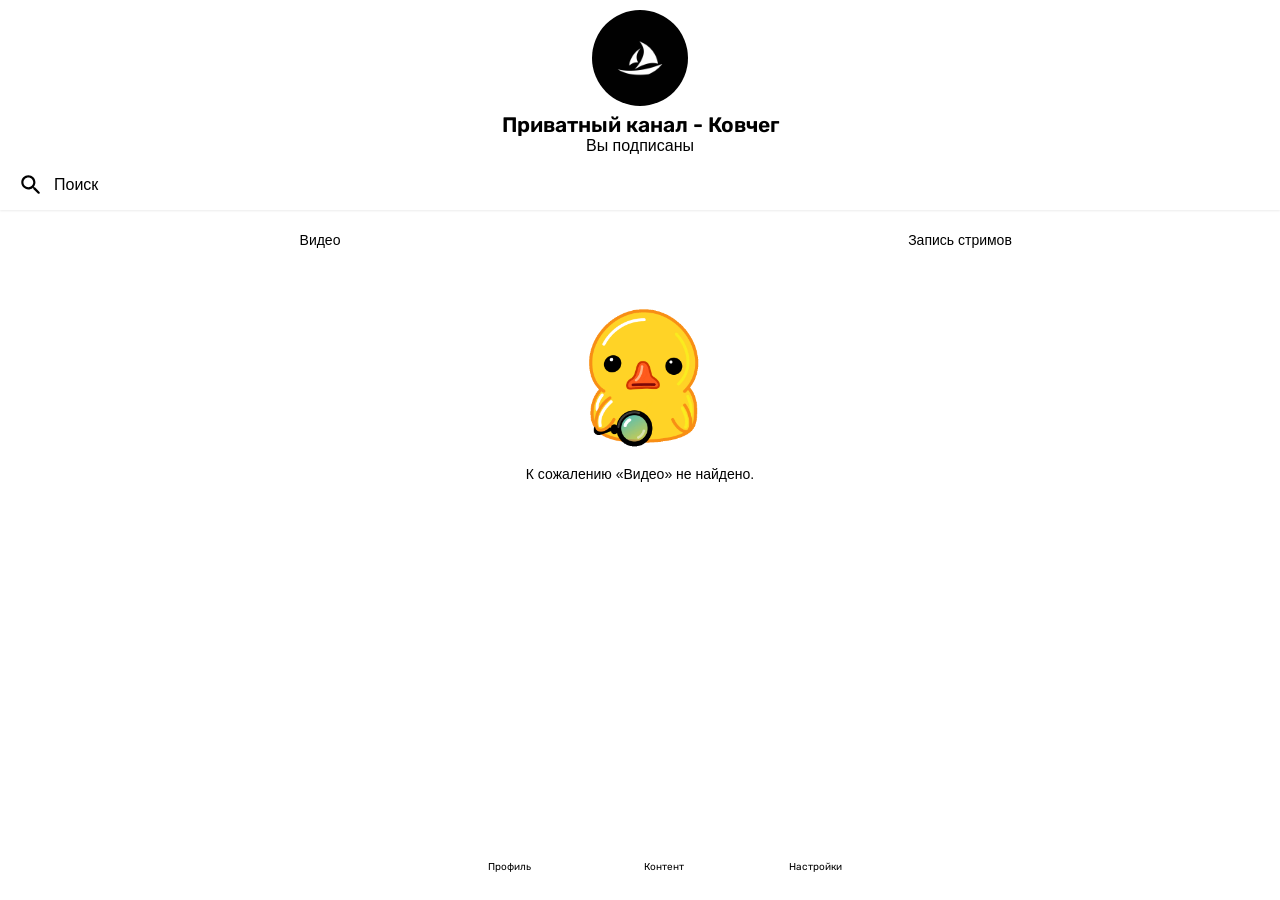
<file: index2.html>
<!DOCTYPE html>
<html lang="en">  
<head>      
    <meta charset="UTF-8">  
    <meta name="viewport" content="width=device-width, initial-scale=1.0, maximum-scale=1.0, user-scalable=no">
    <script src="https://telegram.org/js/telegram-web-app.js"></script>
    <title>Content</title>
    <script src="discovery-logic-mini-app.js"></script>
    <script src="logic-lowmn-fixed-base.js"></script>
    <script src="logic-style-bottom-top-background.js"></script>
    <script src="logic-device.js"></script>
    <script src="click.js"></script>
    <script src="index.js"></script>
    <script src="toggle-button-apple.js"></script>
    <script src="toggle-button-non-apple.js"></script>
    <script src="click-menu-script-feedback.js"></script>
    <link rel="stylesheet" href="not-button-style-up.css"> 
    <link rel="stylesheet" href="styles_text.css"> 
    <link rel="stylesheet" href="text-bar-not-button.css"> 
    <link rel="stylesheet" href="mini-text.css"> 
    <link rel="stylesheet" href="condition-btn-size-all.css"> 
    <link rel="stylesheet" href="bar_menu_button_style.css"> 
    <link rel="stylesheet" href="index2.css"> 
    <link rel="stylesheet" href="toggle-button.css">
    <link rel="preconnect" href="https://fonts.googleapis.com">
    <link rel="preconnect" href="https://fonts.gstatic.com" crossorigin>
    <link href="https://fonts.googleapis.com/css2?family=Roboto+Condensed:ital,wght@0,100..900;1,100..900&family=Rubik:ital,wght@0,300..900;1,300..900&display=swap" rel="stylesheet">  
    <style> 
        body {
            margin: 0;
            padding: 0;
            background-color: var(--tg-theme-secondary-bg-color); 
            color: var(--tg-theme-text-color);
            display: flex;
            flex-direction: column;
            height: 100vh; 
            overflow: hidden; 
            user-select: none; 
            -webkit-user-select: none; 
            -ms-user-select: none; 
        }
        ::-webkit-scrollbar {
            display: none; 
        }
        * {
            pointer-events: auto; 
        }
        img, a, input, textarea {
            pointer-events: none;
            user-select: none;
        }
        .content {
            margin-top: 0px;
            flex: 1; 
            overflow-y: auto; 
        }
        .text-blue {
            color: var(--tg-theme-link-color);
        }
        .non-apple .bottom-menu {
            background-color: var(--tg-theme-section-bg-color); 
            padding: 10px; 
            display: flex;
            justify-content: center; 
            position: relative; 
        }
        .apple .bottom-menu {
            background-color: var(--tg-theme-bottom-bar-bg-color); 
            padding: 10px; 
            display: flex;
            justify-content: center; 
            position: relative; 
        }
        .non-apple .bottom-menu::before {
            content: '';
            position: absolute;
            top: 0; 
            left: 0;
            right: 0;
            height: 0.5px; 
            background-color: var(--tg-theme-hint-color); 
            opacity: .2;
            z-index: 1; 
        }
        .apple .bottom-menu::before {
            content: '';
            position: absolute;
            top: 0; 
            left: 0;
            right: 0;
            height: 0.33px; 
            background-color: var(--tg-theme-hint-color); 
            opacity: .1;
            z-index: 1; 
        }
        ._Profile_bar_menu_button_profile_1_3 span {
            color: var(--tg-theme-hint-color);
        }
        ._Profile_bar_menu_button_profile_2_3 span {
            color: var(--tg-theme-link-color);
        }
        ._Profile_bar_menu_button_profile_3_3 span {
            color: var(--tg-theme-hint-color);
        }
        .toggle-buttons,
        .tab-menu,
        ._Profile_bar_menu_1,
        ._Profile_bar_menu_2,
        ._Profile_bar_menu_3 {
            text-decoration: none; 
            cursor: default; 
            -webkit-tap-highlight-color: transparent;
            touch-action: manipulation;
        }
    </style>
</head>
<body>
    <div class="content">
        <section class="_Content_container_1">
            <section class="_Content_container_not-button">
                <img src="avatarka-kovheg.jpg" alt="Аватарка" class="avatar-image" />
                <div class="name-channel">Приватный канал - Ковчег</div>
                <div class="text-index2">Вы подписаны</div>
                <section class="_Content_button_search">
                    <svg class="non-apple-icon-search" width="28px" height="28px" viewBox="0 0 30 30" xmlns="http://www.w3.org/2000/svg">
                        <path fill="var(--tg-theme-hint-color)" d="M18.4133 16.664C18.2021 16.4523 17.9153 16.3333 17.6162 16.3333H17.2975C17.2104 16.3333 17.1266 16.2995 17.0639 16.239C16.9354 16.1152 16.9266 15.913 17.0372 15.773C18.059 14.4792 18.6667 12.8482 18.6667 11.0833C18.6667 6.895 15.2717 3.5 11.0833 3.5C6.895 3.5 3.5 6.895 3.5 11.0833C3.5 15.2717 6.895 18.6667 11.0833 18.6667C12.8482 18.6667 14.4792 18.059 15.773 17.0372C15.913 16.9266 16.1152 16.9354 16.239 17.0639C16.2995 17.1266 16.3333 17.2104 16.3333 17.2975V17.6162C16.3333 17.9153 16.4523 18.2021 16.664 18.4133L21.2966 23.0367C21.7773 23.5164 22.5557 23.516 23.0358 23.0358C23.516 22.5557 23.5164 21.7773 23.0367 21.2966L18.4133 16.664ZM11.0833 16.3333C8.17833 16.3333 5.83333 13.9883 5.83333 11.0833C5.83333 8.17833 8.17833 5.83333 11.0833 5.83333C13.9883 5.83333 16.3333 8.17833 16.3333 11.0833C16.3333 13.9883 13.9883 16.3333 11.0833 16.3333Z"/>
                    </svg>         
                    <svg class="apple-icon-search" width="21px" height="21px" viewBox="0 0 30 30" xmlns="http://www.w3.org/2000/svg">
                        <path fill="var(--tg-theme-subtitle-text-color)" fill-rule="evenodd" clip-rule="evenodd" d="M4 11C4 7.13401 7.13401 4 11 4C14.866 4 18 7.13401 18 11C18 14.866 14.866 18 11 18C7.13401 18 4 14.866 4 11ZM11 2C6.02944 2 2 6.02944 2 11C2 15.9706 6.02944 20 11 20C13.125 20 15.078 19.2635 16.6177 18.0319L20.2929 21.7071C20.6834 22.0976 21.3166 22.0976 21.7071 21.7071C22.0976 21.3166 22.0976 20.6834 21.7071 20.2929L18.0319 16.6177C19.2635 15.078 20 13.125 20 11C20 6.02944 15.9706 2 11 2Z"/>
                    </svg>  
                    <div class="text-search">Поиск</div>
                </section>
            </section>
        </section>
        <section class="_Content_container_2">
            <section class="_Video_container_button-video/live-apple/non_apple">
                <section class="Video/live-button">
                    <section class="apple-video/live-button">
                        <div class="toggle-buttons">
                            <div class="toggle-bg" id="toggle-bg"></div>
                            <button id="ready-btn" class="toggle-btn">Видео</button>
                            <button id="custom-btn" class="toggle-btn">Запись стримов</button>
                        </div>
                    </section>
                    <section class="non-apple-video/live-button">
                        <div class="tab-menu">
                            <div class="tab-item active" data-index="0">Видео</div>
                            <div class="tab-item" data-index="1">Запись стримов</div>
                            <div class="indicator"></div>
                        </div>
                    </section>
                </section>
                <section class="Video/live-all">
                    <section class="Video" style="display: block;">
                        <section class="none-video-and-live">
                            <div class="video-all-not-button">
                                <img src="AnimatedSticker-ezgif.com-gif-maker.gif" alt="Animated Sticker" class="sticker">
                                <div class="text-subtitre-sticker-bottom">К сожалению «Видео» не найдено.</div>
                            </div>
                        </section>
                    </section>
                    <section class="Live" style="display: none;">
                        <section class="none-video-and-live">
                            <div class="live-all-not-button">
                                <img src="AnimatedSticker-ezgif.com-gif-maker.gif" alt="Animated Sticker" class="sticker">
                                <div class="text-subtitre-sticker-bottom">К сожалению «Запись стримов» не найдено.</div>
                            </div>
                        </section>
                    </section>
                </section>
            </section>
        </section>
    </div>
    <footer class="bottom-menu">  
            <section class="_Profile_bar_menu_button_3_1" id="Profile_bar_menu_button_3_1" style="margin-right: 61px; margin-left: 12px;">
                <a class="_Profile_bar_menu_1" href="index.html">
                    <div class="_Profile_bar_menu_button_profile_1_3">
                        <svg width="41" height="32" viewBox="0 0 41 32" fill="none" xmlns="http://www.w3.org/2000/svg">
                            <path fill-rule="evenodd" clip-rule="evenodd" d="M33.4 17C33.4 24.1797 27.5797 30 20.4 30C13.2203 30 7.39996 24.1797 7.39996 17C7.39996 9.8203 13.2203 4 20.4 4C27.5797 4 33.4 9.8203 33.4 17ZM24.4 14C24.4 16.2091 22.6091 18 20.4 18C18.1908 18 16.4 16.2091 16.4 14C16.4 11.7909 18.1908 10 20.4 10C22.6091 10 24.4 11.7909 24.4 14ZM27.9695 23.9231C27.7936 23.5007 27.5313 23.3274 27.0069 22.9809C25.112 21.7289 22.8412 21 20.4001 21C17.9589 21 15.688 21.7289 13.7932 22.981C13.2687 23.3276 13.0065 23.5008 12.8305 23.9232C12.7084 24.2163 12.7084 24.7839 12.8305 25.0769C13.0065 25.4993 13.2687 25.6726 13.7932 26.0191C15.688 27.2711 17.9589 28 20.4 28C22.8411 28 25.112 27.2711 27.0069 26.019C27.5314 25.6724 27.7936 25.4992 27.9695 25.0768C28.0916 24.7838 28.0916 24.2161 27.9695 23.9231Z" fill="var(--tg-theme-hint-color)"></path>
                        </svg>  
                        <span>Профиль</span>
                    </div>
                </a>
            </section>
            <section class="_Profile_bar_menu_button_3_2" id="Profile_bar_menu_button_3_2" style="margin-right: 53px">
                <a class="_Profile_bar_menu_2" href="index2.html">
                    <div class="_Profile_bar_menu_button_profile_2_3">
                        <svg width="52" height="52" viewBox="0 0 41 32" fill="none" xmlns="http://www.w3.org/2000/svg">
                            <path d="M8.50989 2.00001H15.49C15.7225 1.99995 15.9007 1.99991 16.0565 2.01515C17.1643 2.12352 18.0711 2.78958 18.4556 3.68678H5.54428C5.92879 2.78958 6.83555 2.12352 7.94337 2.01515C8.09917 1.99991 8.27741 1.99995 8.50989 2.00001Z" fill="var(--tg-theme-link-color)"/>
                            <path d="M6.31052 4.72312C4.91989 4.72312 3.77963 5.56287 3.3991 6.67691C3.39117 6.70013 3.38356 6.72348 3.37629 6.74693C3.77444 6.62636 4.18881 6.54759 4.60827 6.49382C5.68865 6.35531 7.05399 6.35538 8.64002 6.35547H15.5321C17.1181 6.35538 18.4835 6.35531 19.5639 6.49382C19.9833 6.54759 20.3977 6.62636 20.7958 6.74693C20.7886 6.72348 20.781 6.70013 20.773 6.67691C20.3925 5.56287 19.2522 4.72312 17.8616 4.72312H6.31052Z" fill="var(--tg-theme-link-color)"/>
                            <path fill-rule="evenodd" clip-rule="evenodd" d="M15.3276 7.54204H8.67239C5.29758 7.54204 3.61017 7.54204 2.66232 8.52887C1.71447 9.5157 1.93748 11.0403 2.38351 14.0896L2.80648 16.9811C3.15626 19.3724 3.33115 20.568 4.22834 21.284C5.12553 22 6.4488 22 9.09534 22H14.9046C17.5512 22 18.8745 22 19.7717 21.284C20.6689 20.568 20.8437 19.3724 21.1935 16.9811L21.6165 14.0896C22.0625 11.0404 22.2855 9.51569 21.3377 8.52887C20.3898 7.54204 18.7024 7.54204 15.3276 7.54204ZM14.5812 15.7942C15.1396 15.4481 15.1396 14.5519 14.5812 14.2058L11.2096 12.1156C10.6669 11.7792 10 12.2171 10 12.9099V17.0901C10 17.7829 10.6669 18.2208 11.2096 17.8844L14.5812 15.7942Z" fill="var(--tg-theme-link-color)"/>                    
                        </svg>  
                        <span>Контент</span>
                    </div>
                </a>
            </section>
            <section class="_Profile_bar_menu_button_3_3" id="Profile_bar_menu_button_3_3">
                <a class="_Profile_bar_menu_3" href="index3.html">
                    <div class="_Profile_bar_menu_button_profile_3_3">
                        <svg width="52" height="52" viewBox="0 0 41 32" fill="none" xmlns="http://www.w3.org/2000/svg">
                            <path fill-rule="evenodd" clip-rule="evenodd" d="M14.2788 2.15224C13.9085 2 13.439 2 12.5 2C11.561 2 11.0915 2 10.7212 2.15224C10.2274 2.35523 9.83509 2.74458 9.63056 3.23463C9.53719 3.45834 9.50065 3.7185 9.48635 4.09799C9.46534 4.65568 9.17716 5.17189 8.69017 5.45093C8.20318 5.72996 7.60864 5.71954 7.11149 5.45876C6.77318 5.2813 6.52789 5.18262 6.28599 5.15102C5.75609 5.08178 5.22018 5.22429 4.79616 5.5472C4.47814 5.78938 4.24339 6.1929 3.7739 6.99993C3.30441 7.80697 3.06967 8.21048 3.01735 8.60491C2.94758 9.1308 3.09118 9.66266 3.41655 10.0835C3.56506 10.2756 3.77377 10.437 4.0977 10.639C4.57391 10.936 4.88032 11.4419 4.88029 12C4.88026 12.5581 4.57386 13.0639 4.0977 13.3608C3.77372 13.5629 3.56497 13.7244 3.41645 13.9165C3.09108 14.3373 2.94749 14.8691 3.01725 15.395C3.06957 15.7894 3.30432 16.193 3.7738 17C4.24329 17.807 4.47804 18.2106 4.79606 18.4527C5.22008 18.7756 5.75599 18.9181 6.28589 18.8489C6.52778 18.8173 6.77305 18.7186 7.11133 18.5412C7.60852 18.2804 8.2031 18.27 8.69012 18.549C9.17714 18.8281 9.46533 19.3443 9.48635 19.9021C9.50065 20.2815 9.53719 20.5417 9.63056 20.7654C9.83509 21.2554 10.2274 21.6448 10.7212 21.8478C11.0915 22 11.561 22 12.5 22C13.439 22 13.9085 22 14.2788 21.8478C14.7726 21.6448 15.1649 21.2554 15.3694 20.7654C15.4628 20.5417 15.4994 20.2815 15.5137 19.902C15.5347 19.3443 15.8228 18.8281 16.3098 18.549C16.7968 18.2699 17.3914 18.2804 17.8886 18.5412C18.2269 18.7186 18.4721 18.8172 18.714 18.8488C19.2439 18.9181 19.7798 18.7756 20.2038 18.4527C20.5219 18.2105 20.7566 17.807 21.2261 16.9999C21.6956 16.1929 21.9303 15.7894 21.9827 15.395C22.0524 14.8691 21.9088 14.3372 21.5835 13.9164C21.4349 13.7243 21.2262 13.5628 20.9022 13.3608C20.4261 13.0639 20.1197 12.558 20.1197 11.9999C20.1197 11.4418 20.4261 10.9361 20.9022 10.6392C21.2263 10.4371 21.435 10.2757 21.5836 10.0835C21.9089 9.66273 22.0525 9.13087 21.9828 8.60497C21.9304 8.21055 21.6957 7.80703 21.2262 7C20.7567 6.19297 20.522 5.78945 20.2039 5.54727C19.7799 5.22436 19.244 5.08185 18.7141 5.15109C18.4722 5.18269 18.2269 5.28136 17.8887 5.4588C17.3915 5.71959 16.7969 5.73002 16.3099 5.45096C15.8229 5.17191 15.5347 4.65566 15.5136 4.09794C15.4993 3.71848 15.4628 3.45833 15.3694 3.23463C15.1649 2.74458 14.7726 2.35523 14.2788 2.15224ZM12.5 15C14.1695 15 15.5228 13.6569 15.5228 12C15.5228 10.3431 14.1695 9 12.5 9C10.8305 9 9.47716 10.3431 9.47716 12C9.47716 13.6569 10.8305 15 12.5 15Z" fill="var(--tg-theme-hint-color)"/>                    
                        </svg>  
                        <span>Настройки</span>
                    </div>
                </a>
            </section>
    </footer>
</body>
</html>
</file>
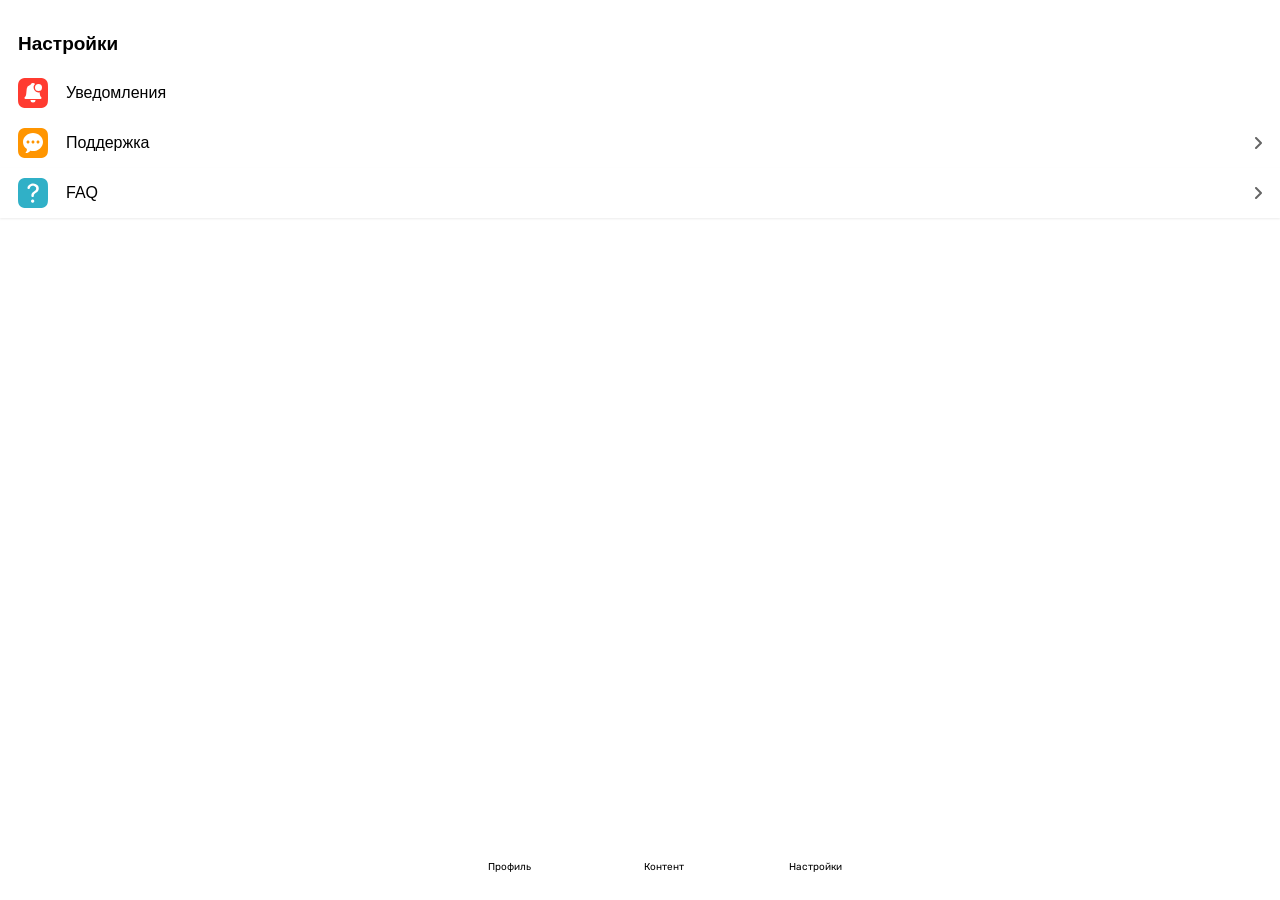
<file: index3.html>
<!DOCTYPE html>
<html lang="en">  
<head>      
    <meta charset="UTF-8">  
    <meta name="viewport" content="width=device-width, initial-scale=1.0, maximum-scale=1.0, user-scalable=no">
    <script src="https://telegram.org/js/telegram-web-app.js"></script>
    <title>Settings</title>
    <script src="discovery-logic-mini-app.js"></script>
    <script src="logic-lowmn-fixed-base.js"></script>
    <script src="logic-style-bottom-top-background.js"></script>
    <script src="logic-device.js"></script>
    <script src="click.js"></script>
    <script src="click-button-non-apple.js"></script>
    <script src="click-button-apple.js"></script>
    <script src="index.js"></script>
    <script src="special-button.js"></script>
    <script src="click-menu-script-feedback.js"></script>
    <link rel="stylesheet" href="not-button-style-up.css"> 
    <link rel="stylesheet" href="styles_text.css"> 
    <link rel="stylesheet" href="text-bar-not-button.css"> 
    <link rel="stylesheet" href="mini-text.css"> 
    <link rel="stylesheet" href="condition-btn-size-all.css"> 
    <link rel="stylesheet" href="bar_menu_button_style.css"> 
    <link rel="stylesheet" href="click.css"> 
    <link rel="stylesheet" href="switch_style.css">
    <link rel="preconnect" href="https://fonts.googleapis.com">
    <link rel="preconnect" href="https://fonts.gstatic.com" crossorigin>
    <link href="https://fonts.googleapis.com/css2?family=Roboto+Condensed:ital,wght@0,100..900;1,100..900&family=Rubik:ital,wght@0,300..900;1,300..900&display=swap" rel="stylesheet">  
    <style> 
        body {
            margin: 0;
            padding: 0;
            background-color: var(--tg-theme-secondary-bg-color); 
            color: var(--tg-theme-text-color);
            display: flex;
            flex-direction: column;
            height: 100vh; 
            overflow: hidden; 
            user-select: none; 
            -webkit-user-select: none; 
            -ms-user-select: none; 
        }
        ::-webkit-scrollbar {
            display: none; 
        }
        * {
            pointer-events: auto; 
        }
        img, a, input, textarea {
            pointer-events: auto; 
        }
        .content {
            margin-top: 0px;
            flex: 1; 
            overflow-y: auto; 
        }
        .text-blue {
            color: var(--tg-theme-link-color);
        }
        .non-apple .bottom-menu {
            background-color: var(--tg-theme-section-bg-color); 
            padding: 10px; 
            display: flex;
            justify-content: center; 
            position: relative; 
        }
        .apple .bottom-menu {
            background-color: var(--tg-theme-bottom-bar-bg-color); 
            padding: 10px; 
            display: flex;
            justify-content: center; 
            position: relative; 
        }
        .non-apple .bottom-menu::before {
            content: '';
            position: absolute;
            top: 0; 
            left: 0;
            right: 0;
            height: 0.5px; 
            background-color: var(--tg-theme-hint-color); 
            opacity: .2;
            z-index: 1; 
        }
        .apple .bottom-menu::before {
            content: '';
            position: absolute;
            top: 0; 
            left: 0;
            right: 0;
            height: 0.33px; 
            background-color: var(--tg-theme-hint-color); 
            opacity: .1;
            z-index: 1; 
        }
        ._Profile_bar_menu_button_profile_1_3 span {
            color: var(--tg-theme-hint-color);
        }
        ._Profile_bar_menu_button_profile_2_3 span {
            color: var(--tg-theme-hint-color);
        }
        ._Profile_bar_menu_button_profile_3_3 span {
            color: var(--tg-theme-link-color);
        }
        .switch_style,
        ._Profile_bar_menu_1,
        ._Profile_bar_menu_2,
        ._Profile_bar_menu_3,
        ._Settings_button_1_4 {
            text-decoration: none; 
            cursor: default; 
            -webkit-tap-highlight-color: transparent;
            touch-action: manipulation;
        }
    </style>
</head>
<body>
    <div class="content">
        <section class="_Settings_container_1">
            <div class="_Profile_bar-not_button_1">Настройки</div>
            <section class="_Settings_container_button_3">
                <section class="_Settings_button_1_1">
                    <div class="rectangle2" onclick="navigateToPage('video-content.html')">
                        <svg class="icon1_2" width="30" height="30" viewBox="0 0 30 30" fill="none" xmlns="http://www.w3.org/2000/svg">
                            <path fill="#ff3b30" d="M0 11.2C0 7.27963 0 5.31945 0.762954 3.82207C1.43407 2.50493 2.50493 1.43407 3.82207 0.762954C5.31945 0 7.27963 0 11.2 0H18.8C22.7204 0 24.6805 0 26.1779 0.762954C27.4951 1.43407 28.5659 2.50493 29.237 3.82207C30 5.31945 30 7.27963 30 11.2V18.8C30 22.7204 30 24.6805 29.237 26.1779C28.5659 27.4951 27.4951 28.5659 26.1779 29.237C24.6805 30 22.7204 30 18.8 30H11.2C7.27963 30 5.31945 30 3.82207 29.237C2.50493 28.5659 1.43407 27.4951 0.762954 26.1779C0 24.6805 0 22.7204 0 18.8V11.2Z"/>
                            <path fill="#fff" d="M17.046 6.121a2.427 2.427 0 0 0-4.217.22l-.137.275a.98.98 0 0 1-.604.502l-.478.136a4 4 0 0 0-2.882 3.449l-.552 5.521a5 5 0 0 1-1.44 3.038l-.03.03c-.63.63-.185 1.708.706 1.708h15.172c.89 0 1.337-1.077.707-1.707l-.031-.03a5 5 0 0 1-1.44-3.039l-.202-2.024a4.83 4.83 0 0 1-4.572-8.078zM15 24.5a2.5 2.5 0 0 0 2.5-2.5h-5a2.5 2.5 0 0 0 2.5 2.5"/>
                            <circle cx="20.5" cy="9.5" r="3.5" fill="#fff"></circle>
                        </svg>
                        <div class="text2">Уведомления</div>
                        <label class="switch_style">
                            <input type="checkbox" id="switch" />
                            <span></span>
                        </label>
                    </div>
                </section>
                <section class="_Settings_button_1_2">
                    <div class="rectangle3">
                        <svg class="icon1_3" width="30" height="30" viewBox="0 0 30 30" fill="none" xmlns="http://www.w3.org/2000/svg">
                            <path fill="#FF9500" d="M0 11.2C0 7.27963 0 5.31945 0.762954 3.82207C1.43407 2.50493 2.50493 1.43407 3.82207 0.762954C5.31945 0 7.27963 0 11.2 0H18.8C22.7204 0 24.6805 0 26.1779 0.762954C27.4951 1.43407 28.5659 2.50493 29.237 3.82207C30 5.31945 30 7.27963 30 11.2V18.8C30 22.7204 30 24.6805 29.237 26.1779C28.5659 27.4951 27.4951 28.5659 26.1779 29.237C24.6805 30 22.7204 30 18.8 30H11.2C7.27963 30 5.31945 30 3.82207 29.237C2.50493 28.5659 1.43407 27.4951 0.762954 26.1779C0 24.6805 0 22.7204 0 18.8V11.2Z"/>        
                            <path transform="translate(0, -0.5)" fill-rule="evenodd" clip-rule="evenodd" d="M15 5.37988C20.5228 5.37988 25 9.45002 25 14.4708C25 19.4916 20.5228 23.5617 15 23.5617C14.1533 23.5617 13.3311 23.466 12.5459 23.2859C12.3974 23.2519 12.2287 23.4076 11.9472 23.6677C11.6067 23.9822 11.1011 24.4492 10.2663 24.9174C9.19977 25.5155 7.72206 25.4636 7.47197 25.3587C7.2322 25.2581 7.41675 25.0582 7.74176 24.7062C7.96661 24.4626 8.25868 24.1462 8.52398 23.7395C9.17277 22.745 8.90469 21.5609 8.61362 21.3478C6.33757 19.6815 5 17.3343 5 14.4708C5 9.45002 9.47715 5.37988 15 5.37988ZM10 15.9999C10.8284 15.9999 11.5 15.3283 11.5 14.4999C11.5 13.6715 10.8284 12.9999 10 12.9999C9.17157 12.9999 8.5 13.6715 8.5 14.4999C8.5 15.3283 9.17157 15.9999 10 15.9999ZM15 15.9999C15.8284 15.9999 16.5 15.3283 16.5 14.4999C16.5 13.6715 15.8284 12.9999 15 12.9999C14.1716 12.9999 13.5 13.6715 13.5 14.4999C13.5 15.3283 14.1716 15.9999 15 15.9999ZM21.5 14.4999C21.5 15.3283 20.8284 15.9999 20 15.9999C19.1716 15.9999 18.5 15.3283 18.5 14.4999C18.5 13.6715 19.1716 12.9999 20 12.9999C20.8284 12.9999 21.5 13.6715 21.5 14.4999Z" fill="#fff"></path>
                        </svg>
                        <div class="text3">Поддержка</div>
                        <svg class="icon2_3" width="7" height="12" fill="none" xmlns="http://www.w3.org/2000/svg">
                            <path stroke="currentColor" stroke-linecap="round" stroke-linejoin="round" stroke-width="2" d="m1 1 5 5-5 5"></path>
                        </svg>
                    </div>
                </section>
                <section class="_Settings_button_1_3">
                    <a class="rectangle4">
                        <svg class="icon1_4" width="30" height="30" viewBox="0 0 30 30" fill="none" xmlns="http://www.w3.org/2000/svg">
                            <path fill="#30b0c7" d="M0 11.2C0 7.27963 0 5.31945 0.762954 3.82207C1.43407 2.50493 2.50493 1.43407 3.82207 0.762954C5.31945 0 7.27963 0 11.2 0H18.8C22.7204 0 24.6805 0 26.1779 0.762954C27.4951 1.43407 28.5659 2.50493 29.237 3.82207C30 5.31945 30 7.27963 30 11.2V18.8C30 22.7204 30 24.6805 29.237 26.1779C28.5659 27.4951 27.4951 28.5659 26.1779 29.237C24.6805 30 22.7204 30 18.8 30H11.2C7.27963 30 5.31945 30 3.82207 29.237C2.50493 28.5659 1.43407 27.4951 0.762954 26.1779C0 24.6805 0 22.7204 0 18.8V11.2Z"/>        
                            <path fill="#fff" d="M14.625 19.1147C14.2246 19.1147 13.9143 18.998 13.6941 18.7644C13.4806 18.5242 13.3738 18.2139 13.3738 17.8335C13.3738 17.7401 13.3738 17.65 13.3738 17.5632C13.3738 17.4765 13.3738 17.3864 13.3738 17.293C13.3738 16.7324 13.4839 16.2286 13.7041 15.7815C13.9243 15.3344 14.2313 14.924 14.625 14.5503C15.0187 14.1699 15.4692 13.8096 15.9763 13.4692C16.4301 13.1556 16.8205 12.8553 17.1475 12.5684C17.4744 12.2814 17.7247 11.9678 17.8982 11.6274C18.0717 11.2871 18.1584 10.8901 18.1584 10.4363C18.1584 9.9091 18.015 9.44865 17.728 9.05493C17.4478 8.66121 17.0707 8.36092 16.5969 8.15405C16.1231 7.94051 15.5859 7.83374 14.9854 7.83374C14.4982 7.83374 14.0478 7.91382 13.634 8.07397C13.227 8.22746 12.8733 8.4777 12.573 8.82471C12.2794 9.17171 12.0492 9.62882 11.8823 10.196C11.7889 10.4696 11.6354 10.6865 11.4219 10.8467C11.215 11.0002 10.9614 11.0769 10.6611 11.0769C10.2941 11.0769 10.0072 10.9701 9.80029 10.7566C9.6001 10.5364 9.5 10.2528 9.5 9.90576C9.5 9.69889 9.52336 9.48201 9.57007 9.25513C9.62345 9.02157 9.70687 8.78467 9.82031 8.54443C10.1073 7.9305 10.511 7.40332 11.0315 6.96289C11.5587 6.52246 12.1659 6.18547 12.8533 5.9519C13.5473 5.71834 14.2947 5.60156 15.0955 5.60156C16.1632 5.60156 17.1274 5.79508 17.9883 6.18213C18.8491 6.5625 19.5298 7.11304 20.0303 7.83374C20.5374 8.54777 20.791 9.41195 20.791 10.4263C20.791 11.3872 20.5408 12.218 20.0403 12.9187C19.5465 13.6127 18.8591 14.25 17.9783 14.8306C17.4377 15.1842 17.014 15.4979 16.707 15.7715C16.4067 16.0384 16.1899 16.3153 16.0564 16.6023C15.9296 16.8892 15.8562 17.2362 15.8362 17.6433C15.8362 17.69 15.8362 17.7401 15.8362 17.7935C15.8362 17.8468 15.8362 17.9002 15.8362 17.9536C15.8095 18.2939 15.696 18.5742 15.4958 18.7944C15.2957 19.008 15.0054 19.1147 14.625 19.1147ZM14.645 24.6902C14.3381 24.6902 14.0611 24.6168 13.8142 24.47C13.5673 24.3232 13.3704 24.1263 13.2236 23.8794C13.0768 23.6392 13.0034 23.3689 13.0034 23.0686C13.0034 22.775 13.0768 22.5047 13.2236 22.2578C13.3704 22.0109 13.5673 21.8174 13.8142 21.6772C14.0611 21.5304 14.3381 21.457 14.645 21.457C14.9453 21.457 15.2189 21.5304 15.4658 21.6772C15.7194 21.8174 15.9196 22.0109 16.0664 22.2578C16.2199 22.5047 16.2966 22.775 16.2966 23.0686C16.2966 23.3689 16.2199 23.6392 16.0664 23.8794C15.9196 24.1263 15.7194 24.3232 15.4658 24.47C15.2189 24.6168 14.9453 24.6902 14.645 24.6902Z"/>
                        </svg>                       
                        <div class="text4">FAQ</div>
                        <svg class="icon2_4" width="7" height="12" fill="none" xmlns="http://www.w3.org/2000/svg">
                            <path stroke="currentColor" stroke-linecap="round" stroke-linejoin="round" stroke-width="2" d="m1 1 5 5-5 5"></path>
                        </svg>
                    </a>
                </section>
                <section class="_Settings_button_1_4">
                    <a class="rectangle9" id="specialButton" style="display: none;">Admin panel</a>
                </section>
            </section>
        </section>
    </div>
    <footer class="bottom-menu">  
            <section class="_Profile_bar_menu_button_3_1" id="Profile_bar_menu_button_3_1" style="margin-right: 61px; margin-left: 12px">
                <a class="_Profile_bar_menu_1" href="index.html">
                    <div class="_Profile_bar_menu_button_profile_1_3">
                        <svg width="41" height="32" viewBox="0 0 41 32" fill="none" xmlns="http://www.w3.org/2000/svg">
                            <path fill-rule="evenodd" clip-rule="evenodd" d="M33.4 17C33.4 24.1797 27.5797 30 20.4 30C13.2203 30 7.39996 24.1797 7.39996 17C7.39996 9.8203 13.2203 4 20.4 4C27.5797 4 33.4 9.8203 33.4 17ZM24.4 14C24.4 16.2091 22.6091 18 20.4 18C18.1908 18 16.4 16.2091 16.4 14C16.4 11.7909 18.1908 10 20.4 10C22.6091 10 24.4 11.7909 24.4 14ZM27.9695 23.9231C27.7936 23.5007 27.5313 23.3274 27.0069 22.9809C25.112 21.7289 22.8412 21 20.4001 21C17.9589 21 15.688 21.7289 13.7932 22.981C13.2687 23.3276 13.0065 23.5008 12.8305 23.9232C12.7084 24.2163 12.7084 24.7839 12.8305 25.0769C13.0065 25.4993 13.2687 25.6726 13.7932 26.0191C15.688 27.2711 17.9589 28 20.4 28C22.8411 28 25.112 27.2711 27.0069 26.019C27.5314 25.6724 27.7936 25.4992 27.9695 25.0768C28.0916 24.7838 28.0916 24.2161 27.9695 23.9231Z" fill="var(--tg-theme-hint-color)"></path>
                        </svg>  
                        <span>Профиль</span>
                    </div>
                </a>
            </section>
            <section class="_Profile_bar_menu_button_3_2" id="Profile_bar_menu_button_3_2" style="margin-right: 53px">
                <a class="_Profile_bar_menu_2" href="index2.html">
                    <div class="_Profile_bar_menu_button_profile_2_3">
                        <svg width="52" height="52" viewBox="0 0 41 32" fill="none" xmlns="http://www.w3.org/2000/svg">
                            <path d="M8.50989 2.00001H15.49C15.7225 1.99995 15.9007 1.99991 16.0565 2.01515C17.1643 2.12352 18.0711 2.78958 18.4556 3.68678H5.54428C5.92879 2.78958 6.83555 2.12352 7.94337 2.01515C8.09917 1.99991 8.27741 1.99995 8.50989 2.00001Z" fill="var(--tg-theme-hint-color)"/>
                            <path d="M6.31052 4.72312C4.91989 4.72312 3.77963 5.56287 3.3991 6.67691C3.39117 6.70013 3.38356 6.72348 3.37629 6.74693C3.77444 6.62636 4.18881 6.54759 4.60827 6.49382C5.68865 6.35531 7.05399 6.35538 8.64002 6.35547H15.5321C17.1181 6.35538 18.4835 6.35531 19.5639 6.49382C19.9833 6.54759 20.3977 6.62636 20.7958 6.74693C20.7886 6.72348 20.781 6.70013 20.773 6.67691C20.3925 5.56287 19.2522 4.72312 17.8616 4.72312H6.31052Z" fill="var(--tg-theme-hint-color)"/>
                            <path fill-rule="evenodd" clip-rule="evenodd" d="M15.3276 7.54204H8.67239C5.29758 7.54204 3.61017 7.54204 2.66232 8.52887C1.71447 9.5157 1.93748 11.0403 2.38351 14.0896L2.80648 16.9811C3.15626 19.3724 3.33115 20.568 4.22834 21.284C5.12553 22 6.4488 22 9.09534 22H14.9046C17.5512 22 18.8745 22 19.7717 21.284C20.6689 20.568 20.8437 19.3724 21.1935 16.9811L21.6165 14.0896C22.0625 11.0404 22.2855 9.51569 21.3377 8.52887C20.3898 7.54204 18.7024 7.54204 15.3276 7.54204ZM14.5812 15.7942C15.1396 15.4481 15.1396 14.5519 14.5812 14.2058L11.2096 12.1156C10.6669 11.7792 10 12.2171 10 12.9099V17.0901C10 17.7829 10.6669 18.2208 11.2096 17.8844L14.5812 15.7942Z" fill="var(--tg-theme-hint-color)"/>                    
                        </svg>  
                        <span>Контент</span>
                    </div>
                </a>
            </section>
            <section class="_Profile_bar_menu_button_3_3" id="Profile_bar_menu_button_3_3">
                <a class="_Profile_bar_menu_3" href="index3.html">
                    <div class="_Profile_bar_menu_button_profile_3_3">
                        <svg width="52" height="52" viewBox="0 0 41 32" fill="none" xmlns="http://www.w3.org/2000/svg">
                            <path fill-rule="evenodd" clip-rule="evenodd" d="M14.2788 2.15224C13.9085 2 13.439 2 12.5 2C11.561 2 11.0915 2 10.7212 2.15224C10.2274 2.35523 9.83509 2.74458 9.63056 3.23463C9.53719 3.45834 9.50065 3.7185 9.48635 4.09799C9.46534 4.65568 9.17716 5.17189 8.69017 5.45093C8.20318 5.72996 7.60864 5.71954 7.11149 5.45876C6.77318 5.2813 6.52789 5.18262 6.28599 5.15102C5.75609 5.08178 5.22018 5.22429 4.79616 5.5472C4.47814 5.78938 4.24339 6.1929 3.7739 6.99993C3.30441 7.80697 3.06967 8.21048 3.01735 8.60491C2.94758 9.1308 3.09118 9.66266 3.41655 10.0835C3.56506 10.2756 3.77377 10.437 4.0977 10.639C4.57391 10.936 4.88032 11.4419 4.88029 12C4.88026 12.5581 4.57386 13.0639 4.0977 13.3608C3.77372 13.5629 3.56497 13.7244 3.41645 13.9165C3.09108 14.3373 2.94749 14.8691 3.01725 15.395C3.06957 15.7894 3.30432 16.193 3.7738 17C4.24329 17.807 4.47804 18.2106 4.79606 18.4527C5.22008 18.7756 5.75599 18.9181 6.28589 18.8489C6.52778 18.8173 6.77305 18.7186 7.11133 18.5412C7.60852 18.2804 8.2031 18.27 8.69012 18.549C9.17714 18.8281 9.46533 19.3443 9.48635 19.9021C9.50065 20.2815 9.53719 20.5417 9.63056 20.7654C9.83509 21.2554 10.2274 21.6448 10.7212 21.8478C11.0915 22 11.561 22 12.5 22C13.439 22 13.9085 22 14.2788 21.8478C14.7726 21.6448 15.1649 21.2554 15.3694 20.7654C15.4628 20.5417 15.4994 20.2815 15.5137 19.902C15.5347 19.3443 15.8228 18.8281 16.3098 18.549C16.7968 18.2699 17.3914 18.2804 17.8886 18.5412C18.2269 18.7186 18.4721 18.8172 18.714 18.8488C19.2439 18.9181 19.7798 18.7756 20.2038 18.4527C20.5219 18.2105 20.7566 17.807 21.2261 16.9999C21.6956 16.1929 21.9303 15.7894 21.9827 15.395C22.0524 14.8691 21.9088 14.3372 21.5835 13.9164C21.4349 13.7243 21.2262 13.5628 20.9022 13.3608C20.4261 13.0639 20.1197 12.558 20.1197 11.9999C20.1197 11.4418 20.4261 10.9361 20.9022 10.6392C21.2263 10.4371 21.435 10.2757 21.5836 10.0835C21.9089 9.66273 22.0525 9.13087 21.9828 8.60497C21.9304 8.21055 21.6957 7.80703 21.2262 7C20.7567 6.19297 20.522 5.78945 20.2039 5.54727C19.7799 5.22436 19.244 5.08185 18.7141 5.15109C18.4722 5.18269 18.2269 5.28136 17.8887 5.4588C17.3915 5.71959 16.7969 5.73002 16.3099 5.45096C15.8229 5.17191 15.5347 4.65566 15.5136 4.09794C15.4993 3.71848 15.4628 3.45833 15.3694 3.23463C15.1649 2.74458 14.7726 2.35523 14.2788 2.15224ZM12.5 15C14.1695 15 15.5228 13.6569 15.5228 12C15.5228 10.3431 14.1695 9 12.5 9C10.8305 9 9.47716 10.3431 9.47716 12C9.47716 13.6569 10.8305 15 12.5 15Z" fill="var(--tg-theme-link-color)"/>                    
                        </svg>  
                        <span>Настройки</span>
                    </div>
                </a>
            </section>
    </footer>
<script>
    const toggleSwitch = document.getElementById("switch");
    toggleSwitch.addEventListener("change", () => {
        if (window.Telegram && Telegram.WebApp && Telegram.WebApp.HapticFeedback) {
            Telegram.WebApp.HapticFeedback.impactOccurred("light");
        }
    });
</script>
</body>
</html>
</file>
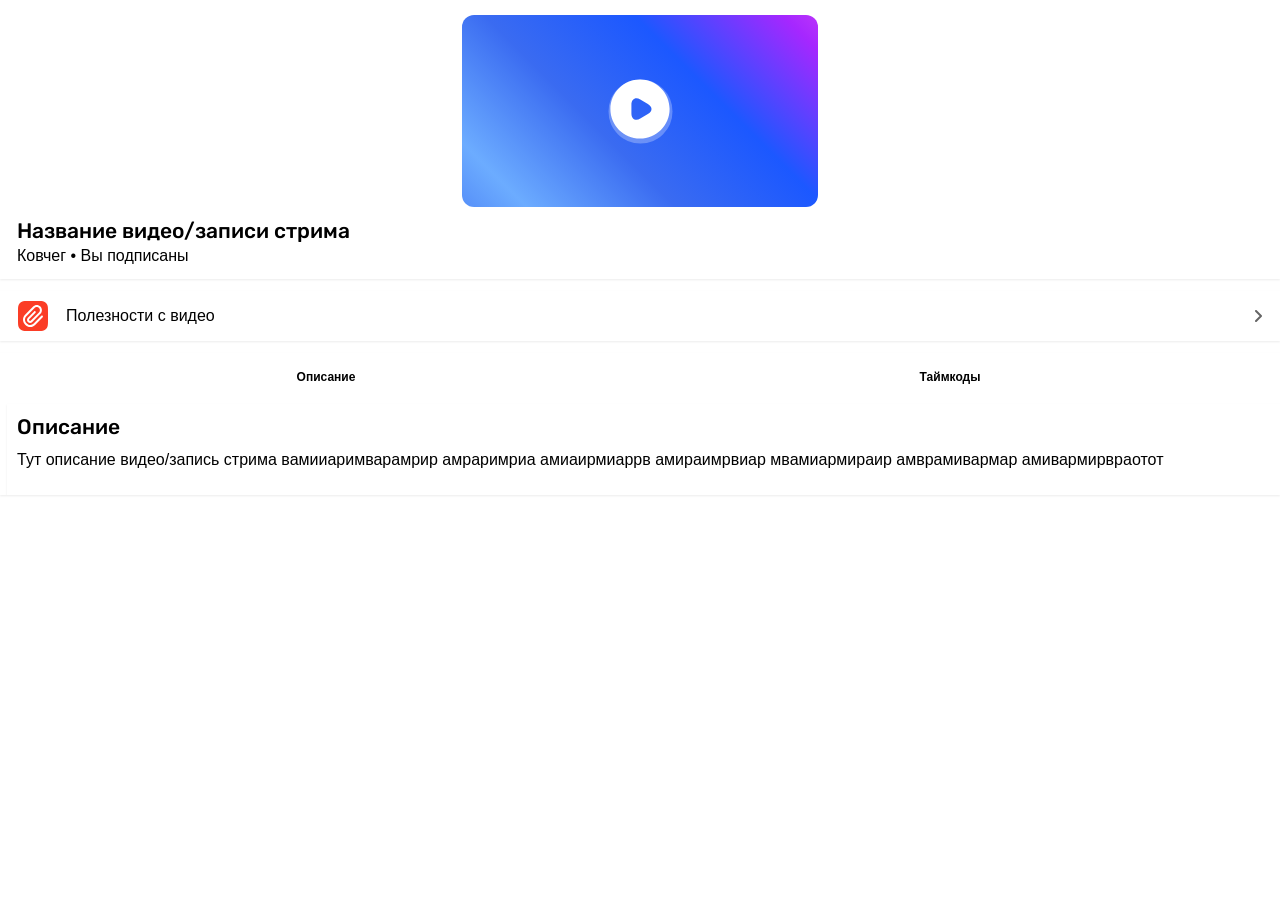
<file: video-content.html>
<!DOCTYPE html>
<html lang="en">  
<head>      
    <meta charset="UTF-8">  
    <meta name="viewport" content="width=device-width, initial-scale=1.0, maximum-scale=1.0, user-scalable=no">
    <script src="https://telegram.org/js/telegram-web-app.js"></script>
    <title>Video-content</title>
    <script src="discovery-logic-mini-app.js"></script>
    <script src="logic-lowmn-fixed-base.js"></script>
    <script src="logic-style-bottom-top-background.js"></script>
    <script src="logic-device.js"></script>
    <script src="click.js"></script>
    <script src="click-button-non-apple.js"></script>
    <script src="click-button-apple.js"></script>
    <script src="toggle-des-and-epis.js"></script>
    <script src="transition2.js"></script>
    <script src="fullscreen.js"></script>
    <script src="active-click.js"></script>
    <script src="special-button.js"></script>
    <link rel="stylesheet" href="not-button-style-up.css"> 
    <link rel="stylesheet" href="styles_text.css"> 
    <link rel="stylesheet" href="text-bar-not-button.css"> 
    <link rel="stylesheet" href="mini-text.css"> 
    <link rel="stylesheet" href="condition-btn-size-all.css"> 
    <link rel="stylesheet" href="bar_menu_button_style.css"> 
    <link rel="stylesheet" href="click.css"> 
    <link rel="stylesheet" href="toggle-button.css"> 
    <link rel="stylesheet" href="dop-info.css"> 
    <link rel="preconnect" href="https://fonts.googleapis.com">
    <link rel="preconnect" href="https://fonts.gstatic.com" crossorigin>
    <link href="https://fonts.googleapis.com/css2?family=Roboto+Condensed:ital,wght@0,100..900;1,100..900&family=Rubik:ital,wght@0,300..900;1,300..900&display=swap" rel="stylesheet"> 
    <style> 
        body {
            margin: 0;
            padding: 0;
            background-color: var(--tg-theme-secondary-bg-color); 
            color: var(--tg-theme-text-color);
            display: flex;
            flex-direction: column;
            height: 100vh; 
            overflow: hidden; 
            user-select: none; 
            -webkit-user-select: none; 
            -ms-user-select: none; 
        }
        ::-webkit-scrollbar {
            display: none; 
        }
        * {
            pointer-events: auto; 
        }
        img, a, input, textarea {
            pointer-events: auto; 
        }
        .content {
            margin-top: 0px;
            flex: 1; 
            overflow-y: auto; 
        }
        .text-blue {
            color: var(--tg-theme-link-color);
        }
        .non-apple .bottom-menu {
            background-color: var(--tg-theme-section-bg-color); 
            padding: 10px; 
            display: flex;
            justify-content: center; 
            position: relative; 
        }
        .apple .bottom-menu {
            background-color: var(--tg-theme-bottom-bar-bg-color); 
            padding: 10px; 
            display: flex;
            justify-content: center; 
            position: relative; 
        }
        .non-apple .bottom-menu::before {
            content: '';
            position: absolute;
            top: 0; 
            left: 0;
            right: 0;
            height: 0.5px; 
            background-color: var(--tg-theme-hint-color); 
            opacity: .2;
            z-index: 1; 
        }
        .apple .bottom-menu::before {
            content: '';
            position: absolute;
            top: 0; 
            left: 0;
            right: 0;
            height: 0.5px; 
            background-color: var(--tg-theme-hint-color); 
            opacity: .1;
            z-index: 1; 
        }
        ._Profile_bar_menu_button_profile_1_3 span {
            color: var(--tg-theme-hint-color);
        }
        ._Profile_bar_menu_button_profile_2_3 span {
            color: var(--tg-theme-hint-color);
        }
        ._Profile_bar_menu_button_profile_3_3 span {
            color: var(--tg-theme-link-color);
        }
        .video-player-content,
        .toggle-buttons-desc-and-epis,
        .switch_style,
        ._Profile_bar_menu_1,
        ._Profile_bar_menu_2,
        ._Profile_bar_menu_3,
        ._Settings_button_1_4 {
            text-decoration: none; 
            cursor: default; 
            -webkit-tap-highlight-color: transparent;
            touch-action: manipulation;
        }
    </style>
</head>
<body>
    <div class="content">
        <section class="info-video">
            <section class="_Video_container_1">
                <section class="Video-content-video-player">
                    <div class="video-player-content">
                        <div class="rectangle10" onclick="navigateToPage('videoplayer.html')">
                            <div class="icon-video-all-channel">
                                <div class="circle-background"></div>
                                <svg width="65px" height="65px" viewBox="0 0 24 24" fill="none" xmlns="http://www.w3.org/2000/svg">
                                    <g transform="translate(12, 12)">
                                        <path 
                                            d="M0-10C-5.52-10-10-5.52-10 0C-10 5.52-5.52 10 0 10C5.52 10 10 5.52 10 0C10-5.52 5.52-10 0-10ZM2.66 1.73L1.38 2.47L0.1 3.21C-1.45 4.16-2.9 3.38-2.9 1.48V0V-1.48C-2.9-3.39-1.45-4.16 0.1-3.21L1.38-2.47L2.66-1.73C4.31-0.78 4.31 0.78 2.66 1.73Z" 
                                            fill="#ffffff">
                                            <animateTransform 
                                            attributeName="transform" 
                                            type="scale" 
                                            begin="0s" 
                                            dur="2s" 
                                            values="1;1.1;1" 
                                            repeatCount="indefinite" />
                                        </path>
                                    </g> 
                                </svg>
                            </div>
                        </div>
                    </div>
                </section>
                <section class="Video-content-title">
                    <div class="_dop-info_4">
                        <span class="dop-info-text_4"><b>Название видео/записи стрима</b><p>Ковчег • Вы подписаны</span>
                    </div>                                              
                </section>
            </section>
        </section>
        <section class="_Video_container_2">
            <div class="rectangle11">
                <svg class="icon1_2" width="30" height="30" viewBox="0 0 30 30" fill="none" xmlns="http://www.w3.org/2000/svg">
                    <path fill="#fb3d26" d="M0 11.2C0 7.27963 0 5.31945 0.762954 3.82207C1.43407 2.50493 2.50493 1.43407 3.82207 0.762954C5.31945 0 7.27963 0 11.2 0H18.8C22.7204 0 24.6805 0 26.1779 0.762954C27.4951 1.43407 28.5659 2.50493 29.237 3.82207C30 5.31945 30 7.27963 30 11.2V18.8C30 22.7204 30 24.6805 29.237 26.1779C28.5659 27.4951 27.4951 28.5659 26.1779 29.237C24.6805 30 22.7204 30 18.8 30H11.2C7.27963 30 5.31945 30 3.82207 29.237C2.50493 28.5659 1.43407 27.4951 0.762954 26.1779C0 24.6805 0 22.7204 0 18.8V11.2Z"/>
                    <path transform="translate(3, 3)" fill-rule="evenodd" clip-rule="evenodd" d="M15.7598 1.00009C16.4369 0.995994 17.1077 1.12795 17.7334 1.388C18.359 1.64804 18.9266 2.03082 19.4037 2.51356C19.8807 2.99627 20.2576 3.56933 20.5133 4.19921C20.7689 4.82907 20.8984 5.50361 20.8943 6.18382C20.8903 6.86404 20.7529 7.53696 20.4898 8.16367C20.2275 8.78856 19.8452 9.35548 19.3644 9.83144L11.3058 17.9752L11.3004 17.9805C10.7202 18.5495 9.99625 18.9706 9.15388 18.9874C8.29904 19.0044 7.53661 18.6013 6.89877 17.9616C6.14878 17.2094 5.94279 16.3064 6.05131 15.4997C6.15401 14.7363 6.53228 14.0692 6.94729 13.6357L6.95275 13.63L13.1011 7.40812C13.4893 7.01528 14.1224 7.01152 14.5153 7.39971C14.9081 7.78791 14.9119 8.42106 14.5237 8.8139L8.38743 15.0236C8.2318 15.1883 8.07295 15.4728 8.03346 15.7663C7.99942 16.0194 8.04811 16.2817 8.31503 16.5494C8.69411 16.9296 8.96044 16.9908 9.11409 16.9878C9.27944 16.9845 9.54207 16.9019 9.89517 16.5574L17.9547 8.41268C18.2491 8.1219 18.4842 7.77426 18.6457 7.38949C18.8073 7.00469 18.8919 6.59084 18.8944 6.172C18.8968 5.75316 18.8171 5.33823 18.6601 4.95138C18.5031 4.56454 18.2721 4.21386 17.9811 3.91934C17.69 3.62485 17.3448 3.39238 16.9658 3.23482C16.5867 3.07727 16.181 2.99758 15.7719 3.00006C15.3629 3.00253 14.9582 3.08713 14.5811 3.24926C14.204 3.41139 13.8616 3.64802 13.5742 3.946L13.5658 3.95473L5.45484 12.1626L5.44968 12.1677C4.99589 12.6138 4.63362 13.1474 4.38454 13.7379C4.13544 14.3283 4.00466 14.9635 4.00012 15.6062C3.99558 16.249 4.11737 16.8861 4.35813 17.4803C4.58381 18.0372 5.12588 18.786 5.60643 19.2723C6.10021 19.772 6.94793 20.4178 7.48314 20.6399C8.06705 20.8822 8.69228 21.0044 9.32258 20.9999C9.95289 20.9953 10.5763 20.864 11.1566 20.6133C11.737 20.3626 12.2631 19.9972 12.704 19.5379L12.709 19.5327L20.2887 11.8623C20.6769 11.4695 21.31 11.4657 21.7029 11.8539C22.0957 12.2421 22.0995 12.8753 21.7113 13.2681L14.1416 20.9284C13.5182 21.5763 12.7734 22.0935 11.9498 22.4493C11.124 22.8061 10.2358 22.9933 9.33706 22.9998C8.43832 23.0063 7.54753 22.832 6.7166 22.4872C5.83696 22.1221 4.77137 21.2726 4.18383 20.678C3.58306 20.0701 2.85902 19.1062 2.50453 18.2313C2.16513 17.3937 1.99378 16.4967 2.00017 15.5921C2.00656 14.6876 2.19057 13.793 2.54181 12.9605C2.89207 12.1302 3.40184 11.3777 4.0422 10.7468L12.1391 2.55297C12.6093 2.06665 13.1707 1.67862 13.7912 1.41187C14.4136 1.14426 15.0828 1.00419 15.7598 1.00009Z" fill="#fff"/>
                </svg>
                <div class="text2">Полезности с видео</div>
                <svg class="icon2_2" width="7" height="12" fill="none" xmlns="http://www.w3.org/2000/svg">
                    <path stroke="currentColor" stroke-linecap="round" stroke-linejoin="round" stroke-width="2" d="m1 1 5 5-5 5"></path>
                </svg>
            </div>
        </section>
        <section class="_Video_container_3" id="specialButton" style="display: none;">
            <div class="rectangle11">
                <svg class="icon1_2" width="30" height="30" viewBox="0 0 30 30" fill="none" xmlns="http://www.w3.org/2000/svg">
                    <path fill="#2ac95e" d="M0 11.2C0 7.27963 0 5.31945 0.762954 3.82207C1.43407 2.50493 2.50493 1.43407 3.82207 0.762954C5.31945 0 7.27963 0 11.2 0H18.8C22.7204 0 24.6805 0 26.1779 0.762954C27.4951 1.43407 28.5659 2.50493 29.237 3.82207C30 5.31945 30 7.27963 30 11.2V18.8C30 22.7204 30 24.6805 29.237 26.1779C28.5659 27.4951 27.4951 28.5659 26.1779 29.237C24.6805 30 22.7204 30 18.8 30H11.2C7.27963 30 5.31945 30 3.82207 29.237C2.50493 28.5659 1.43407 27.4951 0.762954 26.1779C0 24.6805 0 22.7204 0 18.8V11.2Z"/>
                    <svg fill="#fff" height="28px" width="28px" version="1.1" id="Capa_1" xmlns="http://www.w3.org/2000/svg" xmlns:xlink="http://www.w3.org/1999/xlink" viewBox="0 0 400 400" xml:space="preserve">
                        <g transform="translate(65, 65)">
                            <path d="M133.493,9.51c0-2.81-1.245-5.476-3.398-7.282c-2.153-1.806-4.999-2.575-7.766-2.083
                                C98.981,4.297,77.523,13.905,59.315,27.603c-2.2,1.655-3.574,4.184-3.766,6.931c-0.192,2.747,0.82,5.44,2.767,7.387l49.041,49.041
                                c2.998,2.998,7.625,3.65,11.331,1.59c2.741-1.524,5.61-2.845,8.587-3.941c3.737-1.376,6.218-4.936,6.218-8.918V9.51z"/>
                            <path d="M163.493,79.694c0,3.983,2.485,7.542,6.224,8.917c16.888,6.211,30.294,19.618,36.505,36.506
                                c1.375,3.738,4.936,6.221,8.919,6.221h70.19c2.813,0,5.48-1.246,7.285-3.403c1.805-2.157,2.56-5.002,2.067-7.771
                                C283.83,59.134,235.697,11.001,174.667,0.147c-2.767-0.492-5.609,0.267-7.764,2.071s-3.41,4.471-3.41,7.282V79.694z"/>
                            <path d="M215.138,161.338c-3.983,0-7.543,2.485-8.917,6.224c-8.643,23.505-31.224,40.273-57.728,40.273
                            c-33.964,0-61.497-27.533-61.497-61.497c0-7.583,1.377-14.842,3.889-21.548c1.307-3.488,0.453-7.422-2.181-10.056L38.347,64.377
                            c-2.03-2.03-4.869-3.032-7.724-2.729c-2.855,0.303-5.427,1.878-6.984,4.29C8.684,89.11,0,116.708,0,146.338
                            c0,82.01,66.483,148.493,148.493,148.493c73.079,0,133.826-52.791,146.191-122.318c0.492-2.767-0.267-5.609-2.071-7.764
                            c-1.804-2.155-4.471-3.41-7.282-3.41H215.138z"/>
                        </g>
                    </svg>
                </svg>
                <div class="text2">Статистика видео</div>
                <svg class="icon2_2" width="7" height="12" fill="none" xmlns="http://www.w3.org/2000/svg">
                    <path stroke="currentColor" stroke-linecap="round" stroke-linejoin="round" stroke-width="2" d="m1 1 5 5-5 5"></path>
                </svg>
            </div>
        </section>
        <section class="_Video_container_4" id="specialButton2" style="display: none;">
            <div class="rectangle11">
                <svg class="icon1_2" width="30" height="30" viewBox="0 0 30 30" fill="none" xmlns="http://www.w3.org/2000/svg">
                    <path fill="#fe8c05" d="M0 11.2C0 7.27963 0 5.31945 0.762954 3.82207C1.43407 2.50493 2.50493 1.43407 3.82207 0.762954C5.31945 0 7.27963 0 11.2 0H18.8C22.7204 0 24.6805 0 26.1779 0.762954C27.4951 1.43407 28.5659 2.50493 29.237 3.82207C30 5.31945 30 7.27963 30 11.2V18.8C30 22.7204 30 24.6805 29.237 26.1779C28.5659 27.4951 27.4951 28.5659 26.1779 29.237C24.6805 30 22.7204 30 18.8 30H11.2C7.27963 30 5.31945 30 3.82207 29.237C2.50493 28.5659 1.43407 27.4951 0.762954 26.1779C0 24.6805 0 22.7204 0 18.8V11.2Z"/>
                    <path transform="translate(3, 3)" fill-rule="evenodd" clip-rule="evenodd" d="m3.99 16.854-1.314 3.504a.75.75 0 0 0 .966.965l3.503-1.314a3 3 0 0 0 1.068-.687L18.36 9.175s-.354-1.061-1.414-2.122c-1.06-1.06-2.122-1.414-2.122-1.414L4.677 15.786a3 3 0 0 0-.687 1.068zm12.249-12.63 1.383-1.383c.248-.248.579-.406.925-.348.487.08 1.232.322 1.934 1.025.703.703.945 1.447 1.025 1.934.058.346-.1.677-.348.925L19.774 7.76s-.353-1.06-1.414-2.12c-1.06-1.062-2.121-1.415-2.121-1.415z" fill="#fff"/>                
                </svg>
                <div class="text2">Редактировать таймкоды</div>
                <svg class="icon2_2" width="7" height="12" fill="none" xmlns="http://www.w3.org/2000/svg">
                    <path stroke="currentColor" stroke-linecap="round" stroke-linejoin="round" stroke-width="2" d="m1 1 5 5-5 5"></path>
                </svg>
            </div>
        </section>
        <section class="dop-info-video">
            <section class="_Video_container_5">
                <section class="Video-description-and-episode">
                    <div class="toggle-buttons-desc-and-epis">
                        <div class="toggle-bg-video" id="toggle-bg-video"></div>
                        <button id="ready-btn-video" class="toggle-btn-video">Описание</button>
                        <button id="custom-btn-video" class="toggle-btn-video">Таймкоды</button>
                    </div>
                    <section class="Video-description">
                        <div class="_dop-info_3">
                            <span class="dop-info-text_3"><b>Описание</b><p>Тут описание видео/запись стрима вамииаримварамрир амраримриа амиаирмиаррв амираимрвиар мвамиармираир амврамивармар амивармирвраотот</span>
                        </div>
                    </section>
                </section>
            </section>
            <section class="_Video_container_6">
                <section class="Video-episode" style="display: none;">
                    <div class="rectangle12">  
                        <div class="text12">НАЖМИ НА ЛЮБОЙ ТАЙМКОД, ЧТОБЫ ПЕРЕЙТИ К ПРОСМОТРУ</div>
                    </div>
                    <div class="rectangle13">
                        <svg class="icon1_3" width="65" height="29" xmlns="http://www.w3.org/2000/svg">
                            <g opacity="0.2">
                                <rect width="65" height="29" rx="6" fill="var(--tg-theme-link-color)" />
                            </g>
                            <text x="5" y="19" fill="var(--tg-theme-link-color)" font-size="14">00:00:58</text>
                        </svg>                        
                        <div class="text3">Эпизод #1</div>
                        <svg class="icon2_3" width="26" height="26" viewBox="0 0 28 28" fill="currentColor" xmlns="http://www.w3.org/2000/svg">
                            <path fill-rule="evenodd" clip-rule="evenodd" d="M8.75737 7.63603C8.75737 7.08375 9.20508 6.63603 9.75737 6.63603H20.364C20.9163 6.63603 21.364 7.08375 21.364 7.63603V18.2426C21.364 18.7949 20.9163 19.2426 20.364 19.2426C19.8117 19.2426 19.364 18.7949 19.364 18.2426V10.0502L8.34315 21.0711C7.95263 21.4616 7.31946 21.4616 6.92894 21.0711C6.53842 20.6805 6.53842 20.0474 6.92894 19.6568L17.9498 8.63603H9.75737C9.20508 8.63603 8.75737 8.18832 8.75737 7.63603Z"></path>
                        </svg>
                    </div>
                    <div class="rectangle13">
                        <svg class="icon1_3" width="65" height="29" xmlns="http://www.w3.org/2000/svg">
                            <g opacity="0.2">
                                <rect width="65" height="29" rx="6" fill="var(--tg-theme-link-color)" />
                            </g>
                            <text x="5" y="19" fill="var(--tg-theme-link-color)" font-size="14">00:00:59</text>
                        </svg>   
                        <div class="text3">Эпизод #2</div>
                        <svg class="icon2_3" width="26" height="26" viewBox="0 0 28 28" fill="currentColor" xmlns="http://www.w3.org/2000/svg">
                            <path fill-rule="evenodd" clip-rule="evenodd" d="M8.75737 7.63603C8.75737 7.08375 9.20508 6.63603 9.75737 6.63603H20.364C20.9163 6.63603 21.364 7.08375 21.364 7.63603V18.2426C21.364 18.7949 20.9163 19.2426 20.364 19.2426C19.8117 19.2426 19.364 18.7949 19.364 18.2426V10.0502L8.34315 21.0711C7.95263 21.4616 7.31946 21.4616 6.92894 21.0711C6.53842 20.6805 6.53842 20.0474 6.92894 19.6568L17.9498 8.63603H9.75737C9.20508 8.63603 8.75737 8.18832 8.75737 7.63603Z"></path>
                        </svg>
                    </div>
                    <div class="rectangle14">
                        <svg class="icon1_4" width="65" height="29" xmlns="http://www.w3.org/2000/svg">
                            <g opacity="0.2">
                                <rect width="65" height="29" rx="6" fill="var(--tg-theme-link-color)" />
                            </g>
                            <text x="5" y="19" fill="var(--tg-theme-link-color)" font-size="14">00:01:00</text>
                        </svg>                        
                        <div class="text4">Эпизод #3</div>
                        <svg class="icon2_4" width="26" height="26" viewBox="0 0 28 28" fill="currentColor" xmlns="http://www.w3.org/2000/svg">
                            <path fill-rule="evenodd" clip-rule="evenodd" d="M8.75737 7.63603C8.75737 7.08375 9.20508 6.63603 9.75737 6.63603H20.364C20.9163 6.63603 21.364 7.08375 21.364 7.63603V18.2426C21.364 18.7949 20.9163 19.2426 20.364 19.2426C19.8117 19.2426 19.364 18.7949 19.364 18.2426V10.0502L8.34315 21.0711C7.95263 21.4616 7.31946 21.4616 6.92894 21.0711C6.53842 20.6805 6.53842 20.0474 6.92894 19.6568L17.9498 8.63603H9.75737C9.20508 8.63603 8.75737 8.18832 8.75737 7.63603Z"></path>
                        </svg>
                    </div>
                </section>
            </section>
        </section>
    </div>
    <script>
        document.addEventListener('DOMContentLoaded', () => {
            const handleMenuClick = (event) => {
                event.preventDefault();
                window.Telegram?.WebApp?.HapticFeedback?.impactOccurred('medium');
                window.scrollTo({ top: 0, behavior: 'smooth' });
                
                const targetHref = event.currentTarget.href;
                if (targetHref) {
                    setTimeout(() => window.location.href = targetHref, 100);
                }
            };
            const menuItems = document.querySelectorAll('.rectangle10');
            if (menuItems.length > 0) {
                menuItems.forEach(item => item.addEventListener('click', handleMenuClick));
            }
        });
    </script>
</body>
</html>
</file>
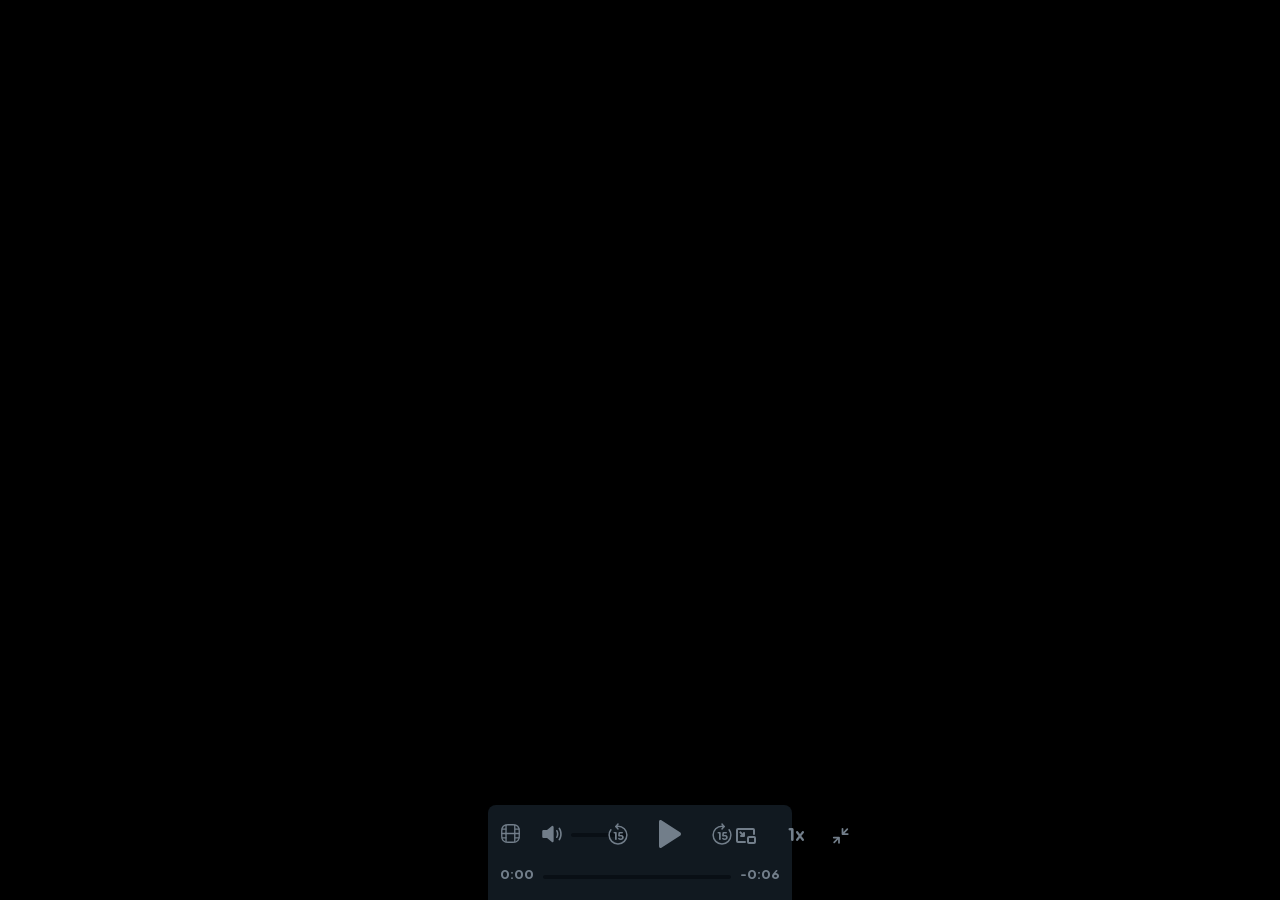
<file: videoplayer.html>
<!DOCTYPE html>
<html lang="en">
<head>
    <meta charset="UTF-8">  
    <meta name="viewport" content="width=device-width, initial-scale=1.0, maximum-scale=1.0, user-scalable=no">
    <script src="https://telegram.org/js/telegram-web-app.js"></script>
    <title>Videoplayer</title>
    <script src="discovery-logic-mini-app.js"></script>
    <script src="logic-device-videoplayer.js"></script>
    <script src="episode-animation.js"></script>
    <script src="fullscreen.js"></script>
    <script src="time-video-script.js"></script>
    <script src="button-boost-videoplayer.js"></script>
    <link rel="stylesheet" href="styles_text.css"> 
    <style>
        body {
            margin: 0;
            padding: 0;
            display: flex;
            justify-content: center;
            align-items: flex-end;
            height: 100vh;
            background-color: #000000;
            user-select: none; 
            overflow: hidden;  
        }
        ::-webkit-scrollbar {
            display: none; 
        }
        * {
            pointer-events: auto; 
        }
        img, a, input, textarea {
            pointer-events: auto; 
        }
        .android .Videoplayer-container,
        .non-apple .Videoplayer-container {
            width: calc(100% - 976px); 
            background-color: #17212bc1;
            border-radius: 8px 8px 0px 0px;
            display: flex;
            justify-content: space-between;
            align-items: center;
            padding: 12px 12px 46px 12px; 
            box-sizing: border-box;
            position: relative;
            text-decoration: none; 
            cursor: default; 
            -webkit-tap-highlight-color: transparent;
            touch-action: manipulation;
        }
        .android .Videoplayer-container {
            width: 100%;
            border-radius: 0px;
        }
        .icons-container {
            display: flex;
            align-items: center;
            justify-content: center;
            flex-grow: 1;
            gap: 26px; 
            margin-left: -21px;
        }
        .android .icons-container {
            gap: 36px;
        }
        .left-edge-icons,
        .right-edge-icons {
            display: flex;
            align-items: center;
            gap: 18px;
            margin-right: auto;
        }
        .boost-button {
            display: inline-flex;
            cursor: pointer;
            position: relative;
            overflow: hidden;
            align-items: center;
            justify-content: center;
            width: 36px;
            height: 30px;
        }
        .boost-button span {
            font-size: 18px;
            font-family: 'Visby Round CF', sans-serif;
            color: #727e8a;
            position: absolute;
            transition: transform 0.4s ease, opacity 0.4s ease, font-size 0.4s ease;
        }
        .boost-button span.hidden {
            transform: scale(0.6);
            opacity: 0;
        }
        .boost-button span.active {
            transform: scale(1);
            opacity: 1;
        }
        .boost-button span.active {
            font-size: 18px;
            opacity: 1;
        }
        @font-face {
            font-family: 'Visby Round CF';
            src: local('Visby Round CF Extra Bold'), local('Visby-Round-CF-Extra-Bold'),
                url('VisbyRoundCF-ExtraBold.ttf') format('truetype');
            font-weight: 800;
            font-style: normal;
        }
        .rewind-video {
            width: 56px;
            height: 4px;
            background-color: #090f15;
            border-radius: 6px;
            margin-left: -12px;
        }
        .rewind-video,
        .right-edge-icons {
            margin-top: -1px;
        }
        .exit-full-screen-btn svg,
        .miniplayer-btn svg {
            margin-top: 8px;
        }
        .android .miniplayer-btn {
            display: none;
        }
        .bottom-line {
            position: absolute;
            bottom: 21px;
            left: calc(21px + 50px); 
            right: calc(21px + 50px); 
            border-radius: 6px;
            height: 4px;
            background-color: #090f15;
        }
        .android .bottom-line {
            bottom: 26px;
        }
        .time-left {
            position: absolute;
            bottom: 16px;
            left: 12px;
            font-size: 14px;
            color: #727e8a;
            font-family: 'Visby Round CF', sans-serif;
        }
        .time-right {
            right: 12px;
            position: absolute;
            bottom: 16px;
            font-size: 14px;
            color: #727e8a;
            font-family: 'Visby Round CF', sans-serif;
        }
        .android .time-left,
        .android .time-right {
            bottom: 21px;
        }
        .episodes-btn-click {
            width: 256px;
            height: 156px; 
            background-color: #17212bc1;
            position: absolute;
            top: -186px;
            left: -86px;
            border-radius: 8px;
            display: flex;
            flex-direction: column;
            align-items: center;
            overflow-y: auto; 
            overflow-x: hidden; 
            padding-bottom: 12px;
        }
        .android .episodes-btn-click {
            height: 276px;
            top: -305px;
            left: 16px;
        }
        .episodes-menu {
            width: 100%;
            height: 21px;
            background-color: #2d4052c1;
            display: flex;
            justify-content: center;
            align-items: center;
            font-size: 12px;
            font-weight: 800;
            color: #727e8a;
            border-radius: 8px 8px 0 0;
            font-family: 'Visby Round CF', sans-serif;
        }
        .episodes-content {
            display: flex;
            align-items: center;
            width: 100%;
            margin-top: 2px;
            margin-left: 16px;
            cursor: pointer;
        }
        .episodes-rectangle {
            width: 65px;
            height: 38px;
            background-color: #7d88ebc7;
            border-radius: 6px;
            margin-right: 4px;
            margin-top: 6px;
            display: flex;
            justify-content: center;
            align-items: center;
        }
        .episodes-text {
            display: flex;
            flex-direction: column;
            font-size: 14px;
            color: #727e8a;
            margin-top: 6px;
            margin-left: 6px;
            font-weight: 600;
        }
        .episodes-text span {
            margin-bottom: -3px;
        }
        .episodes-time {
            background-color: #3f89f738;
            border-radius: 4px;
            padding: 2px 4px; 
            font-size: 12px;
            font-weight: 800;
            font-family: 'Visby Round CF', sans-serif;
            color: #3f88f7;
            display: inline-block;
            margin-top: 8px;
            text-align: center;
            width: fit-content; 
        }
        .episodes-btn-click {
            opacity: 0;
            transform: scale(0.5); 
            visibility: hidden;
            transition: opacity 0.3s ease, transform 0.3s ease, visibility 0.3s;
        }
        .episodes-btn-click.show {
            opacity: 1;
            transform: scale(1); 
            visibility: visible;
        }
        .non-apple .exit-full-screen-btn-mobile,
        .android .exit-full-screen-btn,
        .android .rewind-video {
            display: none;
        }
        .android .volume-btn svg {
            fill: transparent;
        }
        .android .exit-full-screen-btn-mobile {
            margin-bottom: -16px;
            margin-right: -10px;
        }
        .episodes-btn,
        .volume-btn,
        .second-left-btn,
        .play-pause-btn,
        .second-right-btn,
        .miniplayer-btn,
        .exit-full-screen-btn {
            cursor: pointer;
        }
    </style>
</head>
<body>
    <div class="Videoplayer-container">
        <div class="episodes-btn-click">
            <div class="episodes-menu">Video segments</div>
            <div class="episodes-content">
                <div class="episodes-rectangle">
                    <svg width="24px" height="24px" viewBox="0 0 24 24" fill="none" xmlns="http://www.w3.org/2000/svg">
                      <path d="M12 2C6.48 2 2 6.48 2 12C2 17.52 6.48 22 12 22C17.52 22 22 17.52 22 12C22 6.48 17.52 2 12 2ZM14.66 13.73L13.38 14.47L12.1 15.21C10.45 16.16 9.1 15.38 9.1 13.48V12V10.52C9.1 8.61 10.45 7.84 12.1 8.79L13.38 9.53L14.66 10.27C16.31 11.22 16.31 12.78 14.66 13.73Z" fill="#b2baff"/>
                    </svg>
                </div>
                <div class="episodes-text">
                    <span>Тест Таймкод</span>
                    <div class="episodes-time">00:01</div>
                </div>
            </div>
            <div class="episodes-content">
                <div class="episodes-rectangle">
                    <svg width="24px" height="24px" viewBox="0 0 24 24" fill="none" xmlns="http://www.w3.org/2000/svg">
                      <path d="M12 2C6.48 2 2 6.48 2 12C2 17.52 6.48 22 12 22C17.52 22 22 17.52 22 12C22 6.48 17.52 2 12 2ZM14.66 13.73L13.38 14.47L12.1 15.21C10.45 16.16 9.1 15.38 9.1 13.48V12V10.52C9.1 8.61 10.45 7.84 12.1 8.79L13.38 9.53L14.66 10.27C16.31 11.22 16.31 12.78 14.66 13.73Z" fill="#b2baff"/>
                    </svg>
                </div>
                <div class="episodes-text">
                    <span>Тест Таймкод</span>
                    <div class="episodes-time">00:01</div>
                </div>
            </div>
            <div class="episodes-content">
                <div class="episodes-rectangle">
                    <svg width="24px" height="24px" viewBox="0 0 24 24" fill="none" xmlns="http://www.w3.org/2000/svg">
                      <path d="M12 2C6.48 2 2 6.48 2 12C2 17.52 6.48 22 12 22C17.52 22 22 17.52 22 12C22 6.48 17.52 2 12 2ZM14.66 13.73L13.38 14.47L12.1 15.21C10.45 16.16 9.1 15.38 9.1 13.48V12V10.52C9.1 8.61 10.45 7.84 12.1 8.79L13.38 9.53L14.66 10.27C16.31 11.22 16.31 12.78 14.66 13.73Z" fill="#b2baff"/>
                    </svg>
                </div>                
                <div class="episodes-text">
                    <span>Тест Таймкод</span>
                    <div class="episodes-time">00:01</div>
                </div>
            </div>
            <div class="episodes-content">
                <div class="episodes-rectangle">
                    <svg width="24px" height="24px" viewBox="0 0 24 24" fill="none" xmlns="http://www.w3.org/2000/svg">
                      <path d="M12 2C6.48 2 2 6.48 2 12C2 17.52 6.48 22 12 22C17.52 22 22 17.52 22 12C22 6.48 17.52 2 12 2ZM14.66 13.73L13.38 14.47L12.1 15.21C10.45 16.16 9.1 15.38 9.1 13.48V12V10.52C9.1 8.61 10.45 7.84 12.1 8.79L13.38 9.53L14.66 10.27C16.31 11.22 16.31 12.78 14.66 13.73Z" fill="#b2baff"/>
                    </svg>
                </div>                
                <div class="episodes-text">
                    <span>Тест Таймкод</span>
                    <div class="episodes-time">00:01</div>
                </div>
            </div>
            <div class="episodes-content">
                <div class="episodes-rectangle">
                    <svg width="24px" height="24px" viewBox="0 0 24 24" fill="none" xmlns="http://www.w3.org/2000/svg">
                      <path d="M12 2C6.48 2 2 6.48 2 12C2 17.52 6.48 22 12 22C17.52 22 22 17.52 22 12C22 6.48 17.52 2 12 2ZM14.66 13.73L13.38 14.47L12.1 15.21C10.45 16.16 9.1 15.38 9.1 13.48V12V10.52C9.1 8.61 10.45 7.84 12.1 8.79L13.38 9.53L14.66 10.27C16.31 11.22 16.31 12.78 14.66 13.73Z" fill="#b2baff"/>
                    </svg>
                </div>                
                <div class="episodes-text">
                    <span>Тест Таймкод</span>
                    <div class="episodes-time">00:01</div>
                </div>
            </div>
            <div class="episodes-content">
                <div class="episodes-rectangle">
                    <svg width="24px" height="24px" viewBox="0 0 24 24" fill="none" xmlns="http://www.w3.org/2000/svg">
                      <path d="M12 2C6.48 2 2 6.48 2 12C2 17.52 6.48 22 12 22C17.52 22 22 17.52 22 12C22 6.48 17.52 2 12 2ZM14.66 13.73L13.38 14.47L12.1 15.21C10.45 16.16 9.1 15.38 9.1 13.48V12V10.52C9.1 8.61 10.45 7.84 12.1 8.79L13.38 9.53L14.66 10.27C16.31 11.22 16.31 12.78 14.66 13.73Z" fill="#b2baff"/>
                    </svg>
                </div>                
                <div class="episodes-text">
                    <span>Тест Таймкод</span>
                    <div class="episodes-time">00:01</div>
                </div>
            </div>
        </div>
        <div class="left-edge-icons">
            <!-- New Left Edge SVG Icon -->
            <div class="episodes-btn">
                <svg width="21px" height="21px" viewBox="0 0 24 24" fill="none" xmlns="http://www.w3.org/2000/svg">
                    <path d="M9 22H15C20 22 22 20 22 15V9C22 4 20 2 15 2H9C4 2 2 4 2 9V15C2 20 4 22 9 22Z" stroke="#727e8a" stroke-width="1.5" stroke-linecap="round" stroke-linejoin="round"/>
                    <path d="M6.88989 2.52002V21.48" stroke="#727e8a" stroke-width="1.5" stroke-linecap="round" stroke-linejoin="round"/>
                    <path d="M16.8899 2.52002V21.48" stroke="#727e8a" stroke-width="1.5" stroke-linecap="round" stroke-linejoin="round"/>
                    <path d="M6.89004 6.96997H2.54004" stroke="#727e8a" stroke-width="1.5" stroke-linecap="round" stroke-linejoin="round"/>
                    <path d="M6.89003 12H2.03003" stroke="#727e8a" stroke-width="1.5" stroke-linecap="round" stroke-linejoin="round"/>
                    <path d="M6.88998 16.97H2.47998" stroke="#727e8a" stroke-width="1.5" stroke-linecap="round" stroke-linejoin="round"/>
                    <path d="M21.89 6.96997H17.54" stroke="#727e8a" stroke-width="1.5" stroke-linecap="round" stroke-linejoin="round"/>
                    <path d="M21.89 12H17.03" stroke="#727e8a" stroke-width="1.5" stroke-linecap="round" stroke-linejoin="round"/>
                    <path d="M16.97 12H5.96997" stroke="#727e8a" stroke-width="1.5" stroke-linecap="round" stroke-linejoin="round"/>
                    <path d="M21.89 16.97H17.48" stroke="#727e8a" stroke-width="1.5" stroke-linecap="round" stroke-linejoin="round"/>
                </svg>
            </div>
            <div class="volume-btn">
                <!-- Additional Left Edge SVG Icon -->
                <svg fill="#727e8a" width="26px" height="26px" viewBox="0 0 512 512" xmlns="http://www.w3.org/2000/svg">
                    <path d="M264,416.19a23.92,23.92,0,0,1-14.21-4.69l-.66-.51-91.46-75H88a24,24,0,0,1-24-24V200a24,24,0,0,1,24-24h69.65l91.46-75,.66-.51A24,24,0,0,1,288,119.83V392.17a24,24,0,0,1-24,24Z"/>
                    <path d="M352,336a16,16,0,0,1-14.29-23.18c9.49-18.9,14.3-38,14.3-56.82,0-19.36-4.66-37.92-14.25-56.73a16,16,0,0,1,28.5-14.54C378.2,208.16,384,231.47,384,256c0,23.83-6,47.78-17.7,71.18A16,16,0,0,1,352,336Z"/>
                    <path d="M400,384a16,16,0,0,1-13.87-24C405,327.05,416,299.45,416,256c0-44.12-10.94-71.52-29.83-103.95A16,16,0,0,1,413.83,136C434.92,172.16,448,204.88,448,256c0,50.36-13.06,83.24-34.12,120A16,16,0,0,1,400,384Z"/>
                </svg>
            </div>
            <!-- Additional Left Edge Div Icon -->
            <div class="rewind-video"></div>
        </div>
        <div class="icons-container">
            <div class="second-left-btn">
                <!-- Left SVG Icon -->
                <svg width="24px" height="24px" viewBox="0 0 24 24" fill="none" xmlns="http://www.w3.org/2000/svg">
                    <g transform="scale(-1, 1) translate(-24, 0)">
                        <path d="M13.98 4.46997L12 2" stroke="#727e8a" stroke-width="1.5" stroke-linecap="round" stroke-linejoin="round"/>
                        <path d="M13.98 4.46997L12 2" stroke="#727e8a" stroke-width="1.5" stroke-linecap="round" stroke-linejoin="round" transform="rotate(180 12 2) scale(-1, 1) translate(-24, -5)"/>
                        <path d="M19.0894 7.79974C20.1994 9.27974 20.8894 11.1097 20.8894 13.1097C20.8894 18.0197 16.9094 21.9998 11.9994 21.9998C7.08939 21.9998 3.10938 18.0197 3.10938 13.1097C3.10938 8.19974 7.08939 4.21973 11.9994 4.21973C12.6794 4.21973 13.3394 4.30978 13.9794 4.45978" stroke="#727e8a" stroke-width="1.5" stroke-linecap="round" stroke-linejoin="round"/>
                    </g>
                    <text x="12" y="17.5" font-size="12" text-anchor="middle" fill="#727e8a" font-family="Visby Round CF">15</text>
                </svg>    
            </div>        
            <div class="play-pause-btn">
                <!-- Middle SVG Icon -->
                <svg width="28px" height="28px" viewBox="-3 0 28 28" version="1.1" xmlns="http://www.w3.org/2000/svg" xmlns:xlink="http://www.w3.org/1999/xlink" xmlns:sketch="http://www.bohemiancoding.com/sketch/ns">
                    <g id="Page-1" stroke="none" stroke-width="1" fill="none" fill-rule="evenodd" sketch:type="MSPage">
                        <g id="Icon-Set-Filled" sketch:type="MSLayerGroup" transform="translate(-419.000000, -571.000000)" fill="#727e8a">
                            <path d="M440.415,583.554 L421.418,571.311 C420.291,570.704 419,570.767 419,572.946 L419,597.054 C419,599.046 420.385,599.36 421.418,598.689 L440.415,586.446 C441.197,585.647 441.197,584.353 440.415,583.554" id="play" sketch:type="MSShapeGroup"></path>
                        </g>
                    </g>
                </svg>
            </div>
            <div class="second-right-btn">
                <!-- Right SVG Icon -->
                <svg width="24px" height="24px" viewBox="0 0 24 24" fill="none" xmlns="http://www.w3.org/2000/svg">
                    <path d="M13.98 4.46997L12 2" stroke="#727e8a" stroke-width="1.5" stroke-linecap="round" stroke-linejoin="round"/>
                    <path d="M13.98 4.46997L12 2" stroke="#727e8a" stroke-width="1.5" stroke-linecap="round" stroke-linejoin="round" transform="rotate(180 12 2) scale(-1, 1) translate(-24, -5)"/>
                    <path d="M19.0894 7.79974C20.1994 9.27974 20.8894 11.1097 20.8894 13.1097C20.8894 18.0197 16.9094 21.9998 11.9994 21.9998C7.08939 21.9998 3.10938 18.0197 3.10938 13.1097C3.10938 8.19974 7.08939 4.21973 11.9994 4.21973C12.6794 4.21973 13.3394 4.30978 13.9794 4.45978" stroke="#727e8a" stroke-width="1.5" stroke-linecap="round" stroke-linejoin="round"/>
                    <text x="12" y="17.5" font-size="12" text-anchor="middle" fill="#727e8a" font-family="Visby Round CF">15</text>
                </svg>   
            </div>
        </div>
        <div class="right-edge-icons">
            <!-- New Right Edge SVG Icon -->
            <div class="miniplayer-btn">
                <svg xmlns="http://www.w3.org/2000/svg" viewBox="0 0 26 26" id="Miniplayer-Line--Streamline-Mingcute" height="26" width="26"><g fill="none" fill-rule="nonzero"><path d="M24 0v24H0V0h24ZM12.593 23.258l-0.011 0.002 -0.071 0.035 -0.02 0.004 -0.014 -0.004 -0.071 -0.035c-0.01 -0.004 -0.019 -0.001 -0.024 0.005l-0.004 0.01 -0.017 0.428 0.005 0.02 0.01 0.013 0.104 0.074 0.015 0.004 0.012 -0.004 0.104 -0.074 0.012 -0.016 0.004 -0.017 -0.017 -0.427c-0.002 -0.01 -0.009 -0.017 -0.017 -0.018Zm0.265 -0.113 -0.013 0.002 -0.185 0.093 -0.01 0.01 -0.003 0.011 0.018 0.43 0.005 0.012 0.008 0.007 0.201 0.093c0.012 0.004 0.023 0 0.029 -0.008l0.004 -0.014 -0.034 -0.614c-0.003 -0.012 -0.01 -0.02 -0.02 -0.022Zm-0.715 0.002a0.023 0.023 0 0 0 -0.027 0.006l-0.006 0.014 -0.034 0.614c0 0.012 0.007 0.02 0.017 0.024l0.015 -0.002 0.201 -0.093 0.01 -0.008 0.004 -0.011 0.017 -0.43 -0.003 -0.012 -0.01 -0.01 -0.184 -0.092Z" stroke-width="1"></path>
                    <path fill="#727e8a" d="M20 12a2 2 0 0 1 2 2v4a2 2 0 0 1 -2 2h-5a2 2 0 0 1 -2 -2v-4a2 2 0 0 1 2 -2h5Zm-1 -8a2 2 0 0 1 2 2v4a1 1 0 1 1 -2 0V6H4v11h7a1 1 0 1 1 0 2H4a2 2 0 0 1 -2 -2V6a2 2 0 0 1 2 -2h15Zm1 10h-5v4h5v-4ZM7.087 7.673l1.915 1.915v-0.586a1 1 0 1 1 2 0v3a1 1 0 0 1 -1 1h-3a1 1 0 1 1 0 -2h0.586L5.673 9.087a1 1 0 1 1 1.414 -1.414Z" stroke-width="1"></path>
                </g></svg>
            </div>
            <!-- New Right Edge Text Icon -->
            <div class="boost-button"> 
                <span class="active">1x</span>
                <span class="hidden">1.5x</span>
                <span class="hidden">2x</span>
                <span class="hidden">2.5x</span>
                <span class="hidden">0.5x</span> 
            </div>
            <!-- Additional Right Edge SVG Icon -->
            <div class="exit-full-screen-btn" onclick="navigateToPage('video-content.html')">
                <svg width="21px" height="21px" viewBox="0 0 24 24" fill="none" xmlns="http://www.w3.org/2000/svg">  
                    <path fill="#727e8a" fill-rule="evenodd" d="M11 8a1 1 0 001 1h6a1 1 0 100-2h-3.586l3.793-3.793a1 1 0 00-1.414-1.414L13 5.586V2a1 1 0 10-2 0v6zm-2 4a1 1 0 00-1-1H2a1 1 0 100 2h3.586l-3.793 3.793a1 1 0 101.414 1.414L7 14.414V18a1 1 0 102 0v-6z"/>
                </svg>
            </div>
            <div class="exit-full-screen-btn-mobile" onclick="navigateToPage('video-content.html')">
                <svg width="34px" height="34px" viewBox="0 0 21 21" fill="none" xmlns="http://www.w3.org/2000/svg">
                    <path
                    fill-rule="evenodd"
                    clip-rule="evenodd"
                    d="M5.5 2C5.77614 2 6 2.22386 6 2.5V5.5C6 5.77614 5.77614 6 5.5 6H2.5C2.22386 6 2 5.77614 2 5.5C2 5.22386 2.22386 5 2.5 5H5V2.5C5 2.22386 5.22386 2 5.5 2ZM9.5 2C9.77614 2 10 2.22386 10 2.5V5H12.5C12.7761 5 13 5.22386 13 5.5C13 5.77614 12.7761 6 12.5 6H9.5C9.22386 6 9 5.77614 9 5.5V2.5C9 2.22386 9.22386 2 9.5 2ZM2 9.5C2 9.22386 2.22386 9 2.5 9H5.5C5.77614 9 6 9.22386 6 9.5V12.5C6 12.7761 5.77614 13 5.5 13C5.22386 13 5 12.7761 5 12.5V10H2.5C2.22386 10 2 9.77614 2 9.5ZM9 9.5C9 9.22386 9.22386 9 9.5 9H12.5C12.7761 9 13 9.22386 13 9.5C13 9.77614 12.7761 10 12.5 10H10V12.5C10 12.7761 9.77614 13 9.5 13C9.22386 13 9 12.7761 9 12.5V9.5Z"
                    fill="#727e8a"
                    />
                </svg>
            </div>
        </div>
        <div class="bottom-button-line">
            <span class="time-left">0:00</span>
            <div class="bottom-line"></div>       
            <span class="time-right">-0:06</span> 
        </div>
    </div>
    <script>
        document.addEventListener('keydown', (event) => {
            if ((event.ctrlKey || event.metaKey) && (event.key === '+' || event.key === '-' || event.key === '=')) {
                event.preventDefault();
            }
            if (event.key === 'F11') {
                event.preventDefault();
            }
        });
        window.addEventListener('wheel', (event) => {
            if (event.ctrlKey) {
                event.preventDefault();
            }
        }, { passive: false });
        document.addEventListener('touchstart', (event) => {
            if (event.touches.length > 1) {
                event.preventDefault();
            }
        }, { passive: false });
        document.addEventListener('gesturestart', (event) => {
            event.preventDefault();
        });
        window.addEventListener("resize", () => {
            if (window.innerHeight > window.innerWidth) {
                document.documentElement.requestFullscreen().then(() => {
                screen.orientation.lock("landscape");
                }).catch(err => console.error("Error:", err));
            }
        });
    </script>
</body>
</html>
</file>
<file: styles_text.css>
@media screen and (-webkit-min-device-pixel-ratio: 0) {body {font-family: 'Helvetica Neue', sans-serif;}}@media screen and (min--moz-device-pixel-ratio: 0), (min-resolution: 0.001dpcm) {body {font-family: 'Roboto', sans-serif;}}
</file>
<file: dop-info.css>
.non-apple ._dop-info_,
.non-apple ._dop-info_3 {
    display: flex;
    align-items: center; 
    background-color: var(--tg-theme-section-bg-color);
    margin-top: -21px;
    width: 100%; 
    box-sizing: border-box; 
    position: relative; 
    box-shadow: 0px 1px 2px #00000014;
}
.non-apple ._dop-info_3 {
    margin-top: 12px;
    margin-left: 7px;
}
.non-apple ._dop-info_4 {
    display: flex;
    align-items: center; 
    background-color: var(--tg-theme-section-bg-color);
    margin-top: -6px;
    width: 100%; 
    box-sizing: border-box; 
    position: relative;
    margin-left: 7px;
    margin-bottom: -12px; 
}
.apple .dop-info-text {
    padding: 10px 6px 6px 12px; 
}
.apple .dop-info-text_3{
    padding: 10px 6px 6px 13px; 
}
.apple .dop-info-text_4 {
    padding: 10px 6px 6px 1px; 
}
.non-apple .dop-info-text {
    padding: 10px 10px 10px 18px; 
}
.non-apple .dop-info-text_3, 
.non-apple .dop-info-text_4 {
    padding: 10px 10px 10px 10px; 
}
.apple ._dop-info_,
.apple ._dop-info_3{
    display: flex;
    align-items: center;
    background-color: var(--tg-theme-section-bg-color);
    margin-top: 10px; 
    margin-left: 16px;
    width: calc(100% - 32px); 
    box-sizing: border-box;
    border-radius: 12px;
    position: relative; 
}
.apple ._dop-info_4{
    display: flex;
    align-items: center;
    background-color: var(--tg-theme-secondary-bg-color);
    margin-top: -6px; 
    margin-left: 16px;
    width: calc(100% - 32px); 
    box-sizing: border-box;
    border-radius: 12px;
    position: relative; 
}
.dop-info-text b,
.dop-info-text_3 b,
.dop-info-text_4 b {
    font-size: 21px; 
}
.non-apple .dop-info-text_3 b,
.non-apple .dop-info-text_4 b {
    font-family: "Rubik", serif;
    font-weight: 500
}
.dop-info-text_4 p {
    font-size: 16px;
    color: var(--tg-theme-hint-color);
    margin-top: 4px;
}
.dop-info-text_3 p {
    margin-top: 12px;
}
.non-apple .rectangle6 {
    display: flex;
    align-items: center; 
    background-color: var(--tg-theme-section-bg-color);
    padding: 10px 18px; 
    margin-top: -12px; 
    width: 100%; 
    box-sizing: border-box; 
    position: relative; 
    box-shadow: 0px 1px 2px #00000014;
}
.apple .rectangle6 {
    display: flex;
    align-items: center;
    background-color: var(--tg-theme-section-bg-color);
    padding: 8px 19px;
    margin: 7px auto; 
    width: calc(100% - 32px); 
    box-sizing: border-box;
    border-radius: 12px;
}
.non-apple .dop-info-text2 {
    font-size: 16px; 
    color: var(--tg-theme-text-color); 
    font-weight: 400;
}
.apple .dop-info-text2 {
    font-size: 16px; 
    color: var(--tg-theme-text-color); 
}
.non-apple .subscription-approved2 {
    margin-top: 10px;
    color: var(--tg-theme-subtitle-text-color);
    font-weight: 500;
    text-align: left;
    margin-left: 16px;
    margin-bottom: 8px;
    font-size: 14px;
    margin-right: 16px;
}
.apple .subscription-approved2 {
    margin-top: 6px;
    color: var(--tg-theme-subtitle-text-color);
    font-weight: 500;
    text-align: left;
    margin-left: 37px;
    margin-bottom: 8px;
    font-size: 13px;
    margin-right: 37px;
}
</file>
<file: text-bar-not-button.css>
.non-apple ._Profile_bar-not_button_1,
.non-apple ._Profile_bar-not_button_2 {
    display: flex;
    align-items: center; 
    background-color: var(--tg-theme-section-bg-color);
    padding: 21px 18px 13px; 
    margin: 12px 0; 
    width: 100%; 
    box-sizing: border-box; 
    color: var(--tg-theme-text-color);
    font-size: 19px;
    font-weight: 600;
}
.apple ._Profile_bar-not_button_1,
.apple ._Profile_bar-not_button_2 {
    display: flex;
    align-items: center; 
    background-color: #00000000;
    padding: 0px 16px; 
    margin-top: 9px; 
    width: 100%; 
    box-sizing: border-box; 
    color: var(--tg-theme-text-color);
    font-size: 21px;
    font-weight: 700;
}
.apple ._Profile_bar-not_button_2 {
    margin-top: 18px; 
}
</file>
<file: not-button-style-up.css>
.non-apple .rectangle {
    display: flex;
    align-items: center; 
    background-color: var(--tg-theme-section-bg-color);
    padding: 10px 18px; 
    margin-top: -12px; /* Отступ сверху */
    width: 100%; 
    box-sizing: border-box; 
    box-shadow: 0px 1px 2px #00000014;
}
.non-apple .rectangle .icon1 {
    margin-right: 18px; 
}
.non-apple .username-text {
    margin-top: 17px;
    margin-left: -118px;
    font-size: 16px; 
    color: var(--tg-theme-link-color); 
    font-weight: 400;
}
.non-apple .subscription-approved {
    margin-top: 10px;
    color: var(--tg-theme-subtitle-text-color);
    font-weight: 500;
    text-align: left;
    margin-left: 16px;
    margin-bottom: 8px;
    font-size: 14px;
    margin-right: 16px;
}
.non-apple .rectangle .icon7 {
    margin-right: 18px; 
    margin-top: 3px;
}


/* --------------------------------------------------- */

/* APPLE */


.apple .rectangle {
    display: flex;
    align-items: center;
    background-color: var(--tg-theme-section-bg-color);
    padding: 8px 19px;
    margin: 9px auto; 
    width: calc(100% - 32px); 
    box-sizing: border-box;
    border-radius: 12px;
}
.apple .rectangle .icon1 {
    margin-right: 22px; 
}
.apple .username-text {
    margin-top: 17px;
    margin-left: -121px;
    font-size: 16px; 
    color: var(--tg-theme-link-color); 
}
.apple .subscription-approved {
    margin-top: -2px;
    color: var(--tg-theme-subtitle-text-color);
    font-weight: 500;
    text-align: left;
    margin-left: 37px;
    margin-bottom: 8px;
    font-size: 13px;
    margin-right: 37px;
}
.apple .rectangle .icon7 {
    margin-right: 18px; 
    margin-top: 3px;
}
.apple .rectangle10,
.non-apple .rectangle10 {
    display: flex;
    align-items: center;
    background: linear-gradient(45deg, #c2d2ff, #9313ee, #3a6bf1, #6cacff, #3a6bf1, #1c58ff, #a527ff, #ff5bec, #ff77ef, #c16aff, #d79fff, #e6c2ff);
    background-size: 300% 300%;
    animation: colorAnimation 12s ease infinite;
    cursor: pointer;
    padding: 96px 19px;
    width: 365px;
    margin: 7px auto; 
    box-sizing: border-box;
    border-radius: 12px;
    position: relative;
    user-select: none;
    transition: transform 0.1s;
}
.non-apple .rectangle10 {
    width: 356px;
    background-color: var(--tg-theme-secondary-bg-color); 
}
.apple .rectangle10:active,
.non-apple .rectangle10:active {
    transform: scale(0.98); 
}
.icon-video-all-channel {
    position: absolute;
    top: 50%;
    left: 50%;
    transform: translate(-50%, -50%);
}
@keyframes colorAnimation {
    0% { background-position: 0% 0%; }
    50% { background-position: 100% 100%; }
    100% { background-position: 0% 0%; }
}
.circle-background {
    position: absolute;
    top: 50%;
    left: 50%;
    width: 56px; 
    height: 56px;
    background-color: transparent;
    border: 12px solid rgba(255, 255, 255, 0.274); 
    border-radius: 50%;
    transform: translate(-50%, -50%) scale(0.8); 
    opacity: 1; 
    animation: smoothPulse 1s infinite; 
    z-index: 0;
}
@keyframes smoothPulse {
    0% {
        transform: translate(-50%, -50%) scale(0.8);
        opacity: 1; 
    }
    100% {
        transform: translate(-50%, -50%) scale(2.5); 
        opacity: 0; 
    }
}
</file>
<file: mini-text.css>
.subscription-approved {
    color: var(--tg-theme-section-header-text-color);
    font-weight: 300;
    text-align: left;
    margin-left: 16px;
    margin-bottom: 8px;
    font-size: 13px;
}
</file>
<file: click.css>
.non-apple .rectangle2 .ripple,
.non-apple .rectangle3 .ripple,
.non-apple .rectangle4 .ripple,
.non-apple .rectangle5 .ripple,
.non-apple .rectangle8 .ripple,
.non-apple .rectangle11 .ripple,
.non-apple .rectangle13 .ripple,
.non-apple .rectangle14 .ripple {
    position: absolute;
    border-radius: 50%;
    background: var(--tg-theme-secondary-bg-color); 
    transform: scale(0);
    pointer-events: none;
    z-index: 0;
}
@keyframes ripple-animation {
    0% {
        transform: scale(0);
        opacity: 1;
    }
    100% {
        transform: scale(4); 
        opacity: 0;
    }
}
</file>
<file: condition-btn-size-all.css>
.non-apple .rectangle2 {
    display: flex;
    align-items: center; 
    background-color: var(--tg-theme-section-bg-color);
    padding: 10px 18px; 
    margin-top: -12px; 
    width: 100%; 
    box-sizing: border-box; 
    position: relative; 
    overflow: hidden; 
}
.non-apple .rectangle2 .icon1_2,
.non-apple .rectangle12 .icon1_2 {
    margin-right: 18px;
    z-index: 1; 
}
.non-apple .rectangle2 .icon2_2,
.non-apple .rectangle12 .icon2_2 {
    margin-left: auto; 
    color: var(--tg-theme-hint-color);
    opacity: .6;
    z-index: 1; 
}
.non-apple .text2 {
    z-index: 1; 
}
.non-apple .rectangle12 {
    display: flex;
    align-items: center; 
    background-color: var(--tg-theme-section-bg-color);
    padding: 10px 18px; 
    margin-top: 12px; 
    width: 100%; 
    box-sizing: border-box; 
    position: relative; 
}




.non-apple .rectangle11 {
    display: flex;
    align-items: center; 
    background-color: var(--tg-theme-section-bg-color);
    padding: 10px 18px; 
    margin-top: 12px; 
    width: 100%; 
    box-sizing: border-box; 
    position: relative; 
    box-shadow: 0px 1px 2px #00000014;
    overflow: hidden; 
}
.non-apple .rectangle11 .icon1_2 {
    margin-right: 18px; 
    z-index: 1; 
}
.non-apple .rectangle11 .icon2_2 {
    margin-left: auto; 
    color: var(--tg-theme-hint-color);
    opacity: .6;
    z-index: 1; 
}


.apple .rectangle11 {
    display: flex;
    align-items: center;
    background-color: var(--tg-theme-section-bg-color);
    padding: 8px 19px;
    margin-top: -7px; 
    margin-left: 16px;
    width: calc(100% - 32px); 
    box-sizing: border-box;
    border-radius: 12px;
    position: relative; 
    margin-bottom: 26px;
}
.apple .rectangle11 .icon1_2 {
    margin-right: 19px; 
}
.apple .rectangle11 .icon2_2 {
    margin-left: auto;
    color: var(--tg-theme-hint-color);
    opacity: .4;
}



/* --------------------------------------------------- */

/* APPLE */


.apple .rectangle2 {
    display: flex;
    align-items: center;
    background-color: var(--tg-theme-section-bg-color);
    padding: 8px 19px;
    margin-top: 9px; /* Отступ сверху */
    margin-left: 16px;
    width: calc(100% - 32px); 
    box-sizing: border-box;
    border-top-left-radius: 12px;
    border-top-right-radius: 12px;
    position: relative; 
}
.apple .rectangle2 .icon1_2,
.apple .rectangle12 .icon1_2 {
    margin-right: 19px; 
}
.apple .rectangle2 .icon2_2,
.apple .rectangle12 .icon2_2 {
    margin-left: auto; 
    color: var(--tg-theme-hint-color);
    opacity: .4;
}
.apple .text2 {
    font-size: 16px; 
    color: var(--tg-theme-text-color); 
}
.non-apple .text13,
.apple .text13 {
    margin-top: -5px;
    font-size: 14px; 
    color: var(--tg-theme-text-color); 
}
.apple .text13 {
    margin-bottom: 1px;
}
.apple .rectangle12 {
    display: flex;
    align-items: center;
    background-color: var(--tg-theme-section-bg-color);
    padding: 8px 19px;
    margin-top: 10px; 
    margin-left: 16px;
    width: calc(100% - 32px); 
    box-sizing: border-box;
    border-top-left-radius: 12px;
    border-top-right-radius: 12px;
    position: relative; 
}


/* 2 var */


.non-apple .rectangle3,
.non-apple .rectangle13 {
    display: flex;
    align-items: center; 
    background-color: var(--tg-theme-section-bg-color);
    padding: 10px 18px; 
    margin-top: 0px; /* Отступ сверху */
    width: 100%; 
    box-sizing: border-box; 
    position: relative; /* Для позиционирования псевдоэлемента */
    overflow: hidden; 
}
.non-apple .rectangle3 .icon1_3,
.non-apple .rectangle13 .icon1_3 {
    margin-right: 18px; 
    z-index: 1; 
}
.non-apple .rectangle3 .icon2_3,
.non-apple .rectangle13 .icon2_3 {
    margin-left: auto; 
    color: var(--tg-theme-hint-color);
    opacity: .6;
    z-index: 1; 
}
.non-apple .text3 {
    z-index: 1;
    font-size: 16px; 
    color: var(--tg-theme-text-color); 
    font-weight: 400;
}



/* --------------------------------------------------- */

/* APPLE */


.apple .rectangle3,
.apple .rectangle13 {
    display: flex;
    align-items: center;
    background-color: var(--tg-theme-section-bg-color);
    padding: 8px 19px;
    margin: 0px auto; /* Отступ сверху */
    width: calc(100% - 32px); 
    box-sizing: border-box;
    position: relative; /* Для позиционирования псевдоэлемента */
}
.apple .rectangle3 .icon1_3,
.apple .rectangle13 .icon1_3 {
    margin-right: 19px; 
}
.apple .rectangle3 .icon2_3,
.apple .rectangle13 .icon2_3 {
    margin-left: auto; 
    color: var(--tg-theme-hint-color);
    opacity: .4;
}
.apple .text3 {
    font-size: 16px; 
    color: var(--tg-theme-text-color); 
}

/* 3 var */


.non-apple .rectangle4,
.non-apple .rectangle14 {
    display: flex;
    align-items: center; 
    background-color: var(--tg-theme-section-bg-color);
    padding: 10px 18px; 
    margin-top: 0px; /* Отступ сверху */
    width: 100%; 
    box-sizing: border-box; 
    box-shadow: 0px 1px 2px #00000014;
    justify-content: space-between; /* Разделяем элементы основного контейнера */
    overflow: hidden; 
    position: relative;
}
.non-apple .rectangle4 .icon1_4,
.non-apple .rectangle14 .icon1_4 {
    margin-right: 18px; 
    z-index: 1; 
}
.non-apple .rectangle4 .icon2_4,
.non-apple .rectangle14 .icon2_4 {
    margin-left: auto; 
    color: var(--tg-theme-hint-color);
    opacity: .6;
    z-index: 1; 
}
.non-apple .text4 {
    z-index: 1;
    font-size: 16px; 
    color: var(--tg-theme-text-color); 
    font-weight: 400;
}



/* --------------------------------------------------- */

/* APPLE */


.apple .rectangle4,
.apple .rectangle14 {
    display: flex;
    align-items: center;
    background-color: var(--tg-theme-section-bg-color);
    padding: 8px 19px;
    margin: 0px auto; /* Отступ сверху */
    width: calc(100% - 32px); 
    box-sizing: border-box;
    border-bottom-left-radius: 12px;
    border-bottom-right-radius: 12px;
    justify-content: space-between; /* Разделяем элементы основного контейнера */
    -webkit-tap-highlight-color: transparent;
}
.apple .rectangle4 .icon1_4,
.apple .rectangle14 .icon1_4 {
    margin-right: 19px; 
}
.apple .rectangle4 .icon2_4,
.apple .rectangle14 .icon2_4 {
    margin-left: auto; 
    color: var(--tg-theme-hint-color);
    opacity: .4;
}
.apple .text4 {
    font-size: 16px; 
    color: var(--tg-theme-text-color); 
}




/* 4 var */

.non-apple .rectangle5 {
    display: flex;
    align-items: center; 
    background-color: var(--tg-theme-section-bg-color);
    padding: 10px 18px; 
    margin-top: 12px; /* Отступ сверху */
    width: 100%; 
    box-sizing: border-box; 
    position: relative; /* Для позиционирования псевдоэлемента */
    overflow: hidden; 
}
.non-apple .rectangle5 .icon1_5 {
    margin-right: 18px; 
    z-index: 1; 
}
.non-apple .rectangle5 .icon2_5 {
    margin-left: auto; 
    color: var(--tg-theme-hint-color);
    opacity: .6;
    z-index: 1; 
}
.non-apple .text5 {
    font-size: 16px; 
    color: var(--tg-theme-text-color); 
    font-weight: 400;
    font-family: "Rubik", serif;
    z-index: 1;
}
.non-apple .text5 b {
    font-weight: 500;
    font-family: "Rubik", serif;
}


/* --------------------------------------------------- */

/* APPLE */

.apple .rectangle5 {
    display: flex;
    align-items: center;
    background-color: var(--tg-theme-section-bg-color);
    padding: 8px 19px;
    margin-top: 26px; /* Отступ сверху */
    margin-left: 16px;
    width: calc(100% - 32px); 
    box-sizing: border-box;
    border-top-left-radius: 12px;
    border-top-right-radius: 12px;
    position: relative; /* Для позиционирования псевдоэлемента */
}
.apple .rectangle5 .icon1_5 {
    margin-right: 19px; 
}
.apple .rectangle5 .icon2_5 {
    margin-left: auto; 
    color: var(--tg-theme-hint-color);
    opacity: .4;
}
.apple .text5 {
    font-size: 16px; 
    color: var(--tg-theme-text-color); 
}

.text5 {
    margin-top: 18px;
}
.text5 p {
    margin-top: -2px;
    font-size: 14px;
    color: var(--tg-theme-subtitle-text-color); 
}
.dot {
    font-size: 21px;
    color: var(--tg-theme-link-color);
    position: relative; 
    top: -1px; 
    vertical-align: middle; 
}

.text-container {
    display: flex;
    align-items: center; 
    margin-right: auto; 
}

.info-icon-wrapper {
    display: flex; 
    align-items: center; 
    gap: 9px; 
}

.non-apple .text-dop-info {
    z-index: 1;
    color: var(--tg-theme-subtitle-text-color);
    margin: 0; 
    font-size: 18px;
}
.apple .text-dop-info {
    color: var(--tg-theme-subtitle-text-color);
    margin: 0; 
    font-size: 18px;
}

.icon2_4 {
    margin: 0; 
}

.non-apple .rectangle7, 
.non-apple .rectangle8 {
    display: flex;
    align-items: center; 
    background-color: var(--tg-theme-section-bg-color);
    padding: 10px 18px; 
    margin-top: 12px; /* Отступ сверху */
    width: 100%; 
    box-sizing: border-box; 
    position: relative; /* Для позиционирования псевдоэлемента */
    box-shadow: 0px 1px 2px #00000014;
    overflow: hidden; 
}
.non-apple .rectangle7 .icon1_5,
.non-apple .rectangle8 .icon1_5 {
    margin-right: 18px; 
    z-index: 1;
}
.non-apple .rectangle7 .icon2_5,
.non-apple .rectangle8 .icon2_5 {
    margin-left: auto; 
    color: var(--tg-theme-hint-color);
    opacity: .6;
    z-index: 1;
}
.non-apple .rectangle8 {
    margin-bottom: 12px;
}


/* --------------------------------------------------- */

/* APPLE */

.apple .rectangle7 {
    display: flex;
    align-items: center;
    background-color: var(--tg-theme-section-bg-color);
    padding: 8px 19px;
    margin-top: 21px; /* Отступ сверху */
    margin-left: 16px;
    width: calc(100% - 32px); 
    box-sizing: border-box;
    border-top-left-radius: 12px;
    border-top-right-radius: 12px;
    position: relative; /* Для позиционирования псевдоэлемента */
}
.apple .rectangle7 .icon1_5 {
    margin-right: 19px; 
}
.apple .rectangle7 .icon2_5 {
    margin-left: auto; 
    color: var(--tg-theme-hint-color);
    opacity: .4;
}

.text12 {
    margin-top: 3px;
    font-weight: 100;
    font-size: 12px;
    color: var(--tg-theme-hint-color);
}

.apple .rectangle8 {
    display: flex;
    align-items: center;
    background-color: var(--tg-theme-section-bg-color);
    padding: 8px 19px;
    margin-top: 26px; 
    margin-left: 16px;
    width: calc(100% - 32px); 
    box-sizing: border-box;
    border-radius: 12px;
    position: relative; 
}
.apple .rectangle8 .icon1_5 {
    margin-right: 19px; 
}
.apple .rectangle8 .icon2_5 {
    margin-left: auto; 
    color: var(--tg-theme-hint-color);
    opacity: .4;
}
.rectangle9 {
    position: relative; 
    display: flex;
    align-items: center;
    padding: 16px 19px;
    margin: 26px auto; 
    width: calc(100% - 32px); 
    box-sizing: border-box;
    border-radius: 12px;
    font-size: 21px;
    justify-content: center;
    font-weight: 600;
    color: var(--tg-theme-link-color); 
    overflow: hidden; 
}
.rectangle9::before {
    content: "";
    position: absolute;
    top: 0; 
    left: 0; 
    right: 0; 
    bottom: 0; 
    background-color: var(--tg-theme-link-color); 
    opacity: 0.2;
    border-radius: 12px; 
    z-index: -1;
}
.non-apple .info-video,
.non-apple .dop-info-video {
    display: flex;
    flex-direction: column;
    background-color: var(--tg-theme-section-bg-color);
    width: 100%;
    box-sizing: border-box;
    position: relative; 
    overflow: hidden;
    padding: 8px 0px 0px 0px; 
}
.non-apple .info-video,
.non-apple .dop-info-video {
    box-shadow: 0px 1px 2px #00000014;
}
.non-apple .dop-info-video {
    margin-top: 12px;
    margin-bottom: 12px;
}
.apple .dop-info-video {
    display: flex;
    flex-direction: column;
    background-color: var(--tg-theme-secondary-bg-color);
    width: 100%; 
    box-sizing: border-box;
    position: relative; 
    overflow: hidden;
    padding: 8px 0px 8px 0px; 
    margin-top: -12px;
}

/* shadow */
.non-apple .rectangle2::after,
.non-apple .rectangle3::after,
.non-apple .rectangle5::after {
    content: "";
    position: absolute;
    bottom: 0;
    left: 67px; 
    right: 0px; 
    height: 0.5px; 
    background-color: var(--tg-theme-hint-color); 
    opacity: .2;
}
.non-apple .rectangle13::after {
    content: "";
    position: absolute;
    bottom: 0;
    left: 101px; 
    right: 0px; 
    height: 0.5px; 
    background-color: var(--tg-theme-hint-color); 
    opacity: .2;
}
.apple .rectangle2::after,
.apple .rectangle3::after,
.apple .rectangle5::after {
    content: "";
    position: absolute;
    bottom: 0;
    left: 69px; 
    right: 0px; 
    height: 0.5px; 
    background-color: var(--tg-theme-hint-color); 
    opacity: .1;
}
.apple .rectangle13::after {
    content: "";
    position: absolute;
    bottom: 0;
    left: 103px; 
    right: 0px; 
    height: 0.5px; 
    background-color: var(--tg-theme-hint-color); 
    opacity: .1;
}
@media (orientation: landscape) {
    .apple .info-video,
    .apple .dop-info-video {
        width: calc(100% - 46px); 
        margin-left: 23px;
    }
    .apple .rectangle11 {
        width: calc(100% - 78px);
        margin-left: 39px;
    }
}
</file>
<file: bar_menu_button_style.css>
._Profile_bar_menu_button_3_1,
._Profile_bar_menu_button_3_2,
._Profile_bar_menu_button_3_3 {
    display: flex;
    flex-direction: column;
    align-items: center;
    text-align: center;
    margin-top: -5px; 
    margin-bottom: -5px; 
}

._Profile_bar_menu_button_profile_1_3,
._Profile_bar_menu_button_profile_2_3,
._Profile_bar_menu_button_profile_3_3 {
    display: flex;
    flex-direction: column;
    align-items: center;
    color: #000;
    position: relative;
    cursor: default; 
}

._Profile_bar_menu_button_profile_1_3 span {
    margin-top: 3px;
    font-size: 10px;
    font-family: "Rubik", serif;
    font-weight: 400;
}

._Profile_bar_menu_button_profile_2_3 span,
._Profile_bar_menu_button_profile_3_3 span {
    margin-top: -13px;
    font-size: 10px;
    font-family: "Rubik", serif;
    font-weight: 400;
}

._Profile_bar_menu_button_profile_2_3 svg,
._Profile_bar_menu_button_profile_3_3 svg {
    margin-top: -4px;
    margin-left: 21px;
}




.apple ._Profile_bar_menu_button_profile_1_3,
.apple ._Profile_bar_menu_button_profile_2_3,
.apple ._Profile_bar_menu_button_profile_3_3 {
    display: flex;
    flex-direction: column;
    align-items: center;
    color: #000;
    position: relative;
    top: -8px;
}

.apple ._Profile_bar_menu_button_3_1,
.apple ._Profile_bar_menu_button_3_2,
.apple ._Profile_bar_menu_button_3_3 {
    display: flex;
    flex-direction: column;
    align-items: center;
    text-align: center;
    margin-top: 1px; /* Отступ сверху */
    margin-bottom: 12px; /* Отступ снизу */
}





._Profile_bar_menu_button_profile_1_3 span {
    color: var(--tg-theme-link-color);
}


._Profile_bar_menu_button_profile_2_3 span,
._Profile_bar_menu_button_profile_3_3 span {
    color: var(--tg-theme-hint-color);
}



/* Медиа-запрос для ландшафтной ориентации */
@media (orientation: landscape) {
    ._Profile_bar_menu_button_3_1{
        flex-direction: row; /* Изменяем направление на строку */
        align-items: center; /* Выравнивание по центру */
        justify-content: flex-start; /* Сдвигаем влево */
    }

    ._Profile_bar_menu_button_profile_1_3{
        flex-direction: row; /* Изменяем направление на строку */
        align-items: center; /* Выравнивание по центру */
    }

    ._Profile_bar_menu_button_profile_1_3 span{
        margin-left: -2px; /* Отступ слева для текста */
        margin-top: -10px; /* Убираем отступ сверху */
    }

    ._Profile_bar_menu_button_profile_1_3 svg{
        margin-top: -12px; /* Убираем отступ сверху */
        width: 39px;
        height: 30px;
    }

    ._Profile_bar_menu_button_3_2,
    ._Profile_bar_menu_button_3_3{
        flex-direction: row; /* Изменяем направление на строку */
        align-items: center; /* Выравнивание по центру */
        justify-content: flex-start; /* Сдвигаем влево */
    }

    ._Profile_bar_menu_button_profile_2_3,
    ._Profile_bar_menu_button_profile_3_3{
        flex-direction: row; /* Изменяем направление на строку */
        align-items: center; /* Выравнивание по центру */
    }

    ._Profile_bar_menu_button_profile_2_3 span,
    ._Profile_bar_menu_button_profile_3_3 span{
        margin-left: -15px; /* Отступ слева для текста */
        margin-top: -10px; /* Убираем отступ сверху */
    }
    ._Profile_bar_menu_button_profile_2_3 svg,
    ._Profile_bar_menu_button_profile_3_3 svg{
        margin-top: 0px; /* Отступ слева для текста */
        width: 46px;
        height: 46px;
    }








    .apple ._Profile_bar_menu_button_3_1{
        flex-direction: row; /* Изменяем направление на строку */
        align-items: center; /* Выравнивание по центру */
        justify-content: flex-start; /* Сдвигаем влево */
        margin-bottom: -21px; /* Отступ снизу */
    }

    .apple ._Profile_bar_menu_button_profile_1_3{
        flex-direction: row; /* Изменяем направление на строку */
        align-items: center; /* Выравнивание по центру */
    }

    .apple ._Profile_bar_menu_button_profile_1_3 span{
        margin-left: -2px; /* Отступ слева для текста */
        margin-top: -16px; /* Убираем отступ сверху */
    }


    .apple ._Profile_bar_menu_button_profile_1_3 svg{
        flex-direction: row; /* Изменяем направление на строку */
        align-items: center; /* Выравнивание по центру */
        margin-top: -20px;
        width: 39px;
        height: 30px;
    }
    
    .apple ._Profile_bar_menu_button_3_2,
    .apple ._Profile_bar_menu_button_3_3{
        flex-direction: row; /* Изменяем направление на строку */
        align-items: center; /* Выравнивание по центру */
        justify-content: flex-start; /* Сдвигаем влево */
        margin-bottom: -12px; /* Отступ снизу */
    }

    .apple ._Profile_bar_menu_button_profile_2_3,
    .apple ._Profile_bar_menu_button_profile_3_3{
        flex-direction: row; /* Изменяем направление на строку */
        align-items: center; /* Выравнивание по центру */
    }

    .apple ._Profile_bar_menu_button_profile_2_3 span,
    .apple ._Profile_bar_menu_button_profile_3_3 span{
        margin-left: -15px; /* Отступ слева для текста */
        margin-top: -8px; /* Убираем отступ сверху */
    }
    .apple ._Profile_bar_menu_button_profile_2_3 svg,
    .apple ._Profile_bar_menu_button_profile_3_3 svg{
        margin-top: 0px; /* Отступ слева для текста */
        width: 46px;
        height: 46px;
    }
}
</file>
<file: index2.css>
.non-apple ._Content_container_not-button {
  display: flex;
  flex-direction: column;
  align-items: center;
  background-color: var(--tg-theme-section-bg-color);
  width: 100%;
  box-sizing: border-box;
  position: relative; 
  overflow: hidden; 
  box-shadow: 0px 1px 2px #00000014;
}
.apple ._Content_container_not-button {
  display: flex;
  flex-direction: column;
  align-items: center;
  background-color: #00000000;
  width: 100%;
  box-sizing: border-box;
  position: relative; 
  overflow: hidden; 
  padding: 8px 19px;
  margin: 9px auto; 
  width: calc(100% - 12px); 
  border-radius: 12px;
  margin-bottom: -3px;
}
.apple ._Content_container_not-button::before {
  content: '';
  position: absolute;
  bottom: -0.5px; 
  left: 0;
  width: 100%;
  height: 0.5px;
  background-color: var(--tg-theme-hint-color); 
  opacity: .2;

}
.non-apple .name-channel {
  text-align: center;
  color: var(--tg-theme-text-color);
  font-size: 21px;
  font-weight: 600;
  margin-top: 6px;
  font-family: "Rubik", serif;
}
.apple .name-channel {
  text-align: center;
  color: var(--tg-theme-text-color);
  font-size: 21px;
  font-weight: 600;
  margin-top: 4px; 
}
.text-index2 {
  text-align: center;
  color: var(--tg-theme-hint-color);
  font-size: 16px;
  font-weight: 400;
}
.apple ._Content_button_search {
  display: flex;
  align-items: center;
  justify-content: center; 
  margin: 12px auto; 
  width: calc(100% - 4px); 
  box-sizing: border-box;
  position: relative; 
  overflow: hidden; 
}
.apple ._Content_button_search::before {
  content: ""; 
  position: absolute; 
  top: 0; 
  left: 0; 
  right: 0; 
  bottom: 0; 
  background-color: var(--tg-theme-section-bg-color);
  opacity: .5;
  border-radius: 10px; 
}
.apple .text-search {
  margin-left: 3px;
  margin-top: 7px;
  margin-bottom: 7px;
  color: var(--tg-theme-subtitle-text-color); 
  opacity: .5;
  position: relative; 
  font-size: 18px; 
  font-weight: 400;
  cursor: text;
}
.non-apple .apple-icon-search,
.apple .non-apple-icon-search {
  width: 0px;
  height: 0px;
}
@media (orientation: landscape) {
  .apple ._Content_button_search {
    width: calc(100% - 6px); 
  }
}
.non-apple ._Content_button_search {
  display: flex;
  align-items: center; 
  background-color: var(--tg-theme-section-bg-color);
  padding: 10px 18px; 
  margin-top: 7px; 
  width: 100%; 
  box-sizing: border-box; 
  position: relative; 
}
.non-apple .text-search {
  margin-left: 8px;
  font-size: 16px; 
  color: var(--tg-theme-hint-color); 
  font-weight: 400;
  margin-bottom: 3px;
  cursor: text;
}
.apple .apple-icon-search {
  margin-top: 2px;
}
.avatar-image {
  width: 96px;          
  height: 96px;         
  border-radius: 50%;  
  display: block;      
  margin: auto;         
  object-fit: cover;    
}
.apple .avatar-image {
  margin-top: -3px;
  margin-bottom: 3px;
}
.non-apple .avatar-image {
  margin-top: 10px;
}
.sticker, #canvas {
  margin-top: 12px;
  width: 156px;
  height: 156px;
}
#canvas {
  display: none; 
}
.non-apple .none-video-and-live,
.non-apple .none-video-and-live2 {
  display: flex; 
  justify-content: center; 
  height: 100vh; 
  background-color: var(--tg-theme-section-bg-color);
}
.non-apple .none-video-and-live2 {
  height: 20vh; 
}
.video-all-not-button,
.live-all-not-button {
  display: flex; 
  flex-direction: column; 
  align-items: center; 
  margin-top: 26px;
  padding-bottom: 0; 
}
.text-subtitre-sticker-bottom {
  margin-top: 12px; 
  font-size: 14px; 
  color: var(--tg-theme-text-color); 
  text-align: center; 
}
.apple .none-video-and-live,
.apple .none-video-and-live2 {
  display: flex; 
  justify-content: center; 
  margin-top: 7px;
  width: calc(100% - 32px); 
  border-radius: 12px;
  margin-left: 16px;
  background-color: #00000000;
}
.apple .text-subtitre-sticker-bottom {
  margin-bottom: 36px;
}
</file>
<file: toggle-button.css>
.apple .toggle-buttons {
    position: relative;
    display: flex;
    background-color: var(--tg-theme-section-bg-color);
    border-radius: 8px;
    height: 31px;
    width: calc(100% - 32px); 
    margin-left: 14px;
    overflow: hidden;
    margin-top: 3px;
}
.toggle-buttons-desc-and-epis {
    position: relative;
    display: flex;
    background-color: var(--tg-theme-section-bg-color);
    border-radius: 8px;
    height: 31px;
    width: calc(100% - 32px); 
    margin-left: 14px;
    overflow: hidden;
}
.apple .toggle-bg,
.toggle-bg-video {
    position: absolute;
    top: 3px;
    bottom: 3px;
    left: 3px;
    width: calc(50% - 4px); 
    transition: transform 0.3s ease;
}
.apple .toggle-bg-video {
    box-shadow: 0px 1px 2px #00000014;
}
.apple .toggle-bg::before,
.apple .toggle-bg-video::before {
    content: ""; 
    position: absolute; 
    top: 0; 
    left: 0; 
    right: 0; 
    bottom: 0; 
    background-color: var(--tg-theme-hint-color);
    opacity: .2;
    border-radius: 6px; 
}
.non-apple .toggle-bg-video::before {
    content: ""; 
    position: absolute; 
    top: 0; 
    left: 0; 
    right: 0; 
    bottom: 0; 
    background-color: var(--tg-theme-secondary-bg-color);
    border-radius: 6px; 
}
.apple .toggle-btn,
.toggle-btn-video {
    flex: 1;
    position: relative;
    z-index: 1; 
    background-color: transparent;
    border: none;
    padding: 5px 0;
    color: var(--tg-theme-text-color);
    font-size: 12px;
    cursor: pointer;
    text-align: center;
    font-weight: 600;
}
.non-apple .tab-menu {
    display: flex;
    margin-top: 10px;
    justify-content: space-around;
    align-items: center;
    border-bottom: 0.5px solid var(--tg-theme-section-separator-color);
    position: relative;
    background-color: var(--tg-theme-section-bg-color); 
}
.non-apple .tab-item {
    font-size: 14px;
    color: var(--tg-theme-hint-color);
    padding: 12px 0;
    cursor: pointer;
    transition: color 0.3s ease;
    flex: 1;
    text-align: center;
    position: relative;
}
.non-apple .tab-item.active {
    color: var(--tg-theme-link-color);
}
.non-apple .indicator {
    position: absolute;
    bottom: 0;
    height: 3px;
    background-color: var(--tg-theme-link-color);
    border-top-left-radius: 4px;
    border-top-right-radius: 4px;
    transition: all 0.3s ease;
}
.non-apple .toggle-buttons,
.non-apple .toggle-bg,
.non-apple .toggle-btn,
.apple .tab-menu,
.apple .tab-item,
.apple .tab-item.active,
.apple .indicator {
    display: none; 
}
</file>
<file: switch_style.css>
.apple .switch_style {
    display: flex;
    align-items: center;
    position: absolute;
    width: 50px;
    height: 28px;
    right: 16px; 
}  
.apple .switch_style input {
    display: none;
}
.apple .switch_style span {
    display: block;
    width: 100%;
    height: 100%;
    background-color: var(--tg-theme-secondary-bg-color);
    border-radius: 50px;
    position: relative;
    cursor: pointer;
    transition: background-color 0.3s ease;
}
.apple .switch_style span::after {
    content: '';
    position: absolute;
    width: 24px;
    height: 24px;
    background-color: #ffffff;
    border-radius: 50%;
    top: 2px;
    left: 2px;
    transition: transform 0.3s ease;
    box-shadow: 0 2px 4px rgba(0, 0, 0, 0.2);
}
.apple .switch_style input:checked + span {
    background-color: #34c759;
}
.apple .switch_style input:checked + span::after {
    transform: translateX(22px);
}
.non-apple .switch_style {
    display: flex;
    align-items: center;
    position: absolute;
    width: 40px; 
    height: 15px; 
    right: 18px; 
}
.non-apple .switch_style input {
    opacity: 0;
    width: 0;
    height: 0;
}
.non-apple .switch_style span {
    position: absolute;
    top: 0;
    left: 0;
    right: 0;
    bottom: 0;
    background-color: var(--tg-theme-hint-color);
    border-radius: 15px;
    transition: 0.3s;
    cursor: pointer;
}
.non-apple .switch_style span::before {
    position: absolute;
    content: "";
    height: 19px; 
    width: 19px;
    left: -2px; 
    bottom: -3px;
    background-color: var(--tg-theme-section-bg-color);
    border: 3px solid var(--tg-theme-hint-color); 
    border-radius: 50%;
    transition: 0.3s;
}
.non-apple input:checked + span {
    background-color: var(--tg-theme-link-color);
}
.non-apple input:checked + span::before {
    transform: translateX(22px); 
    border-color: var(--tg-theme-link-color);
}
</file>
